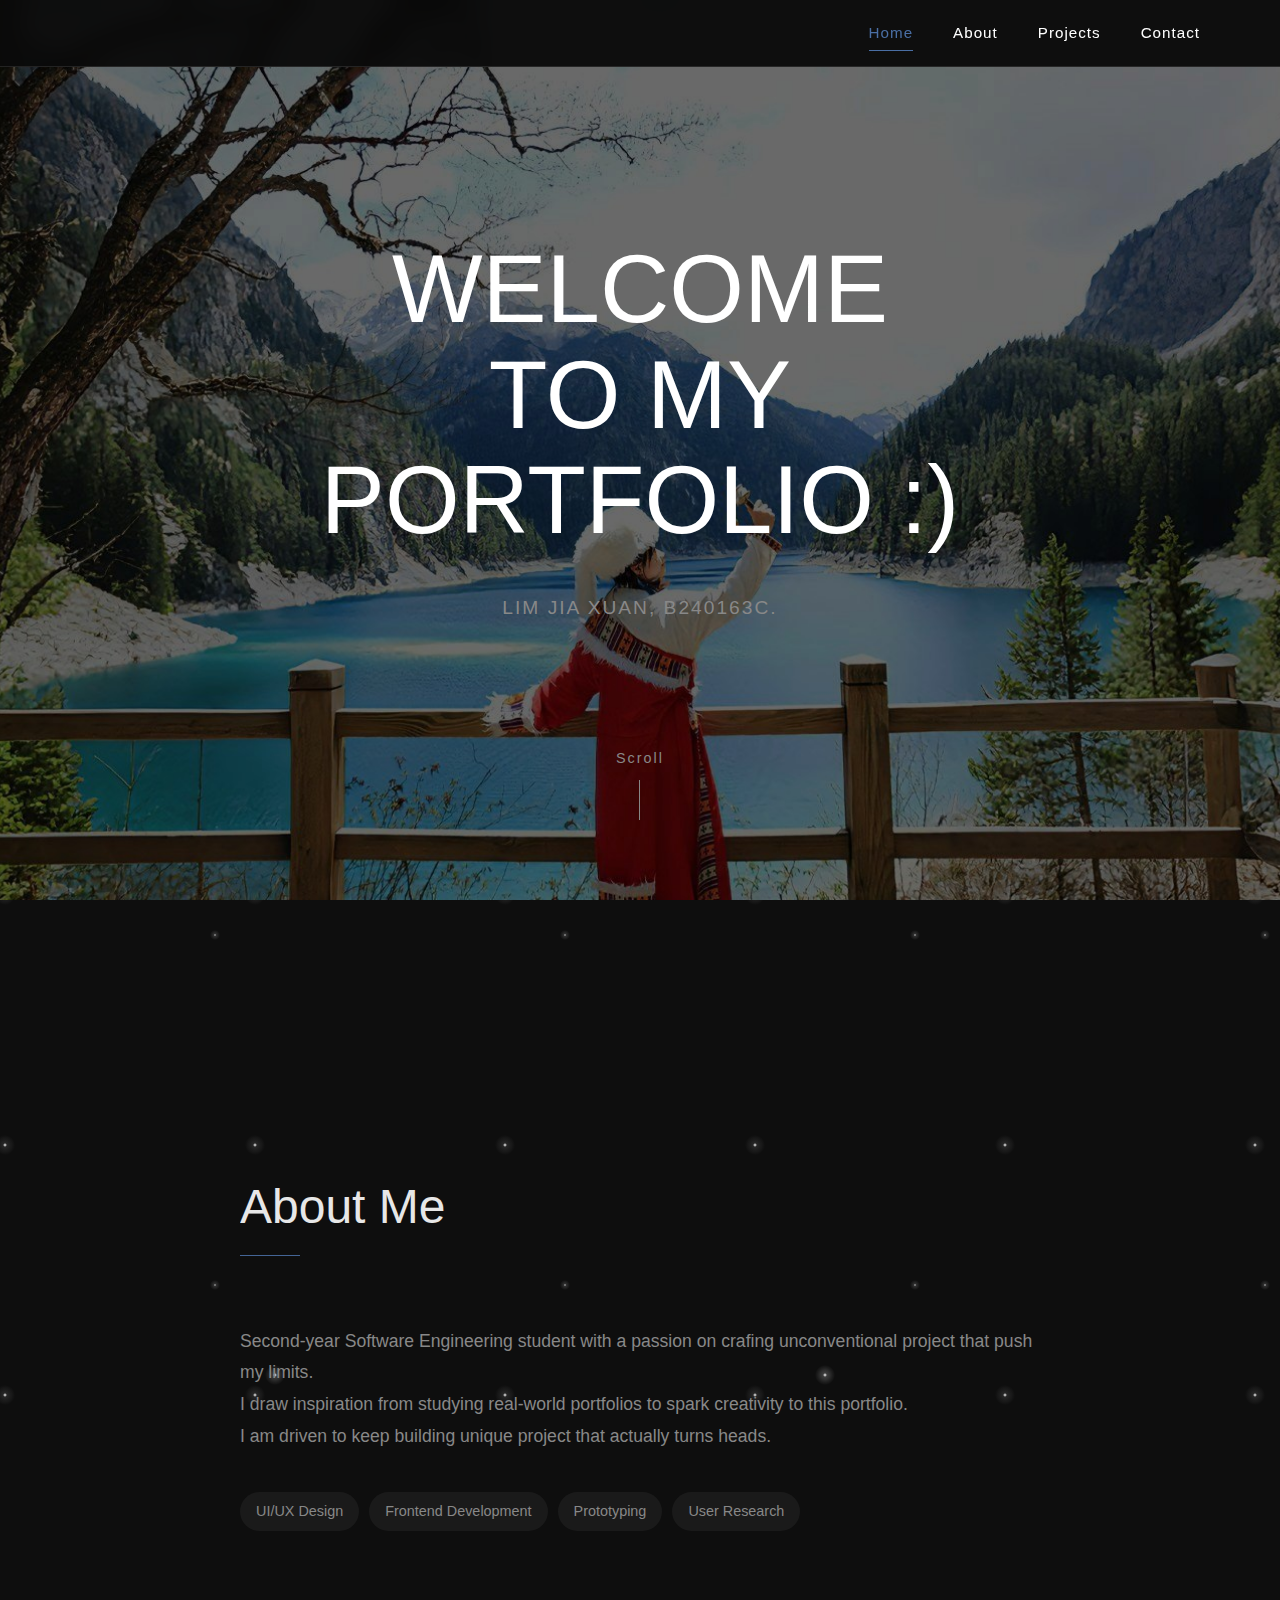
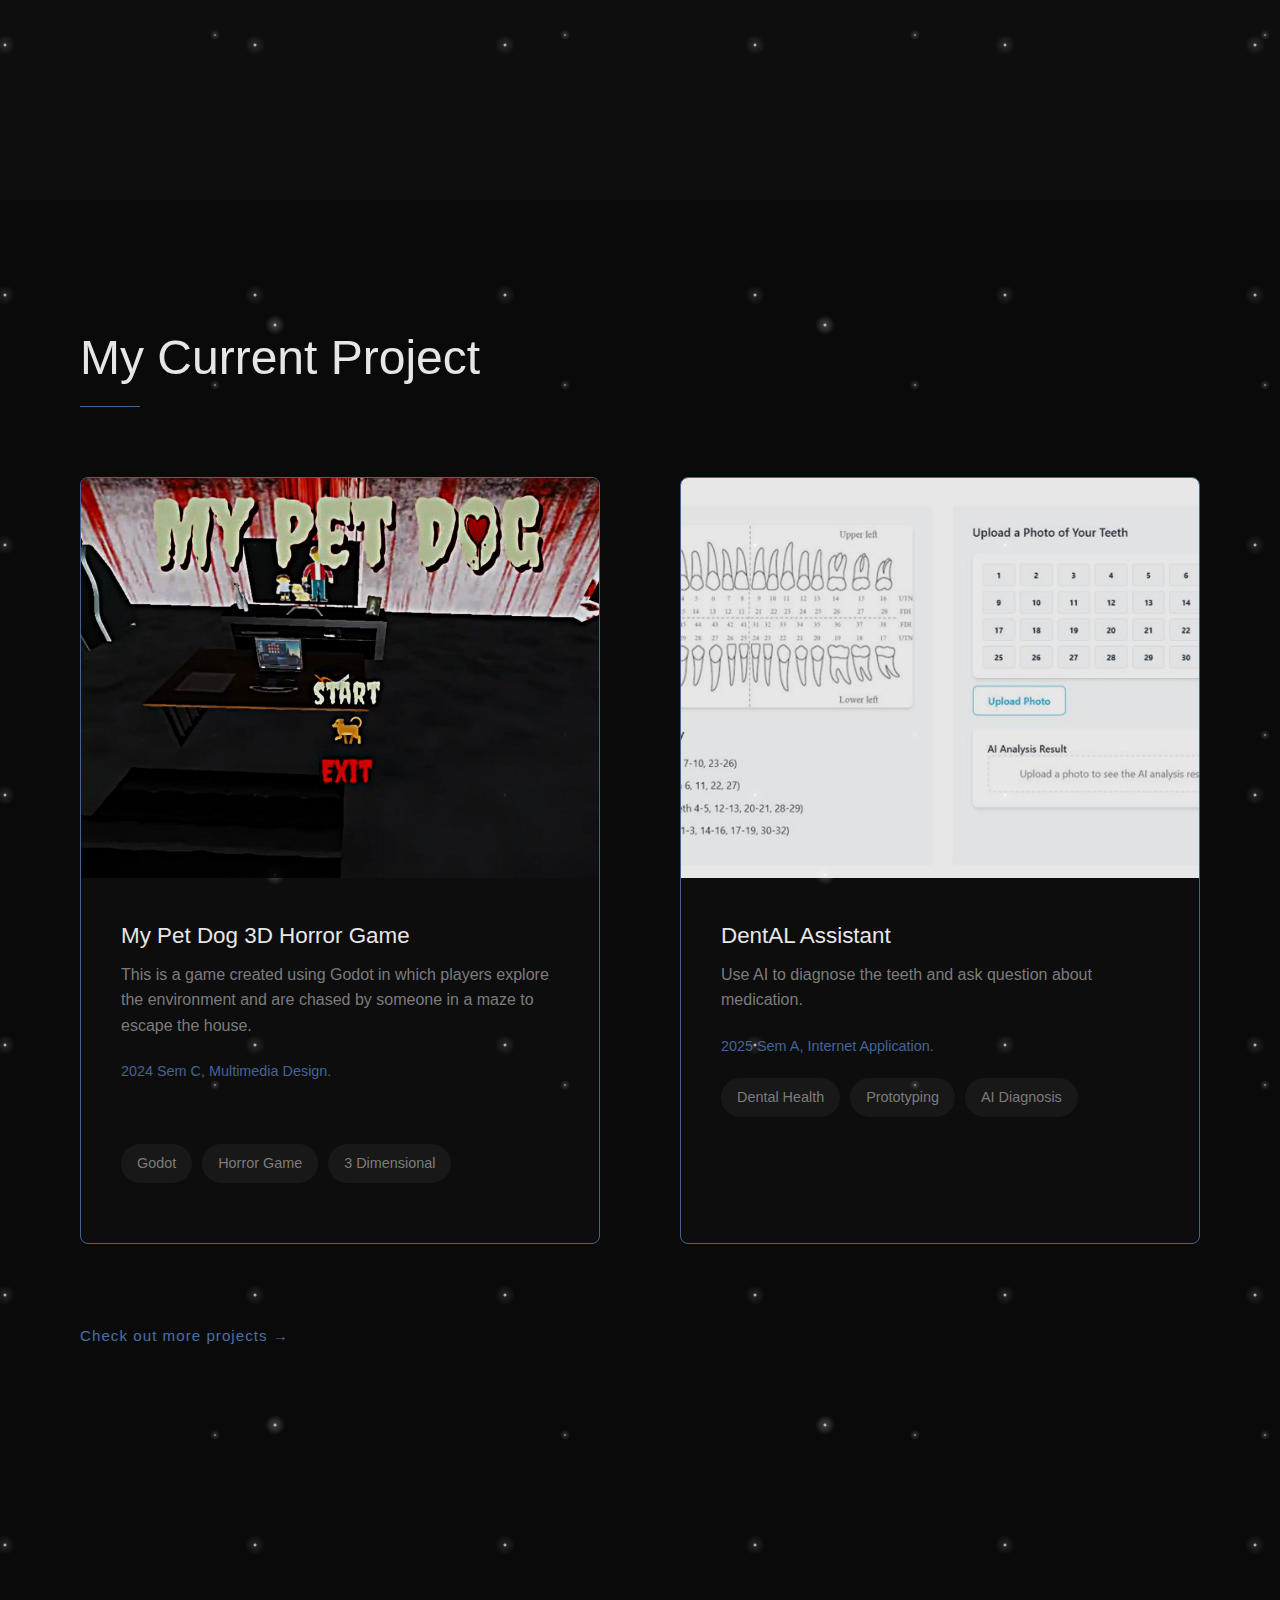
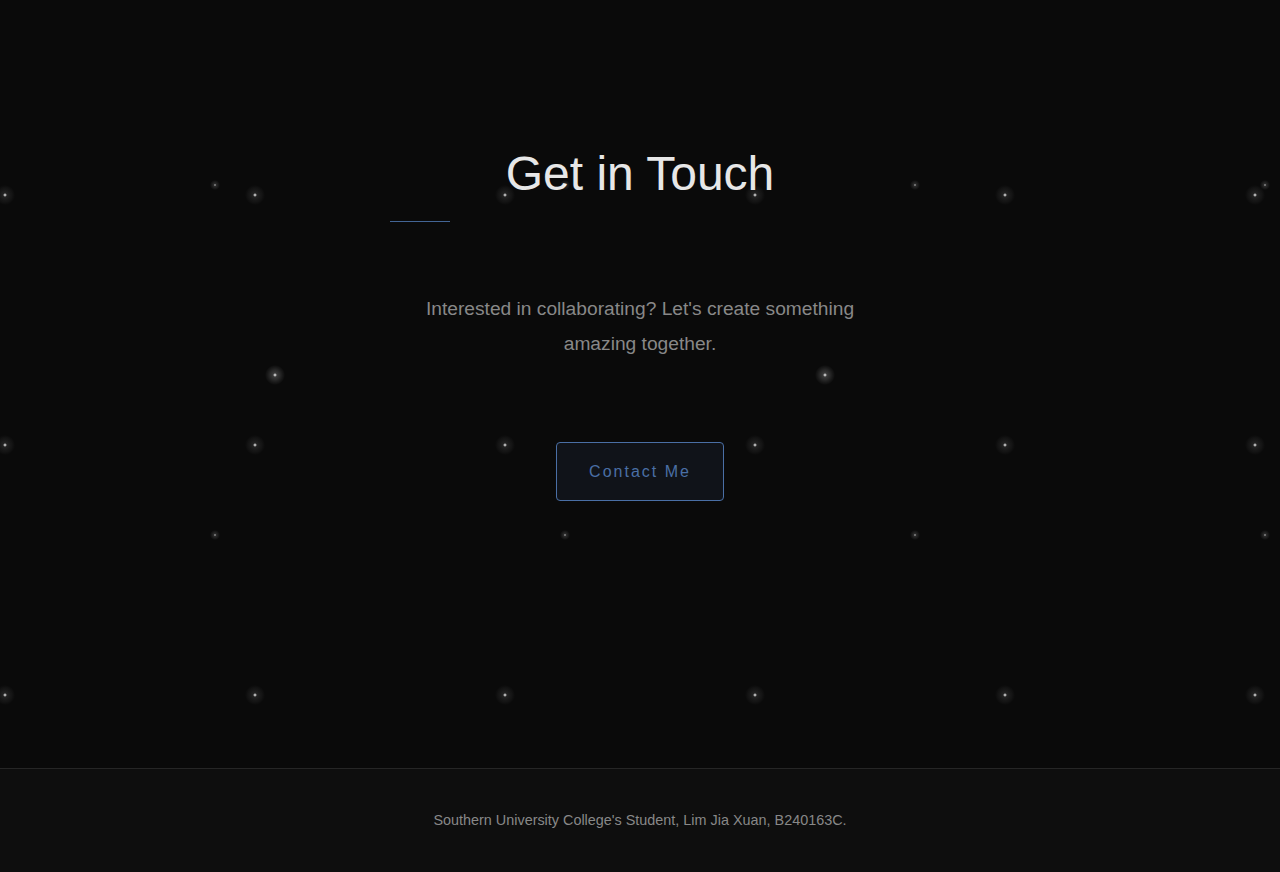
<file: index.html>
<!DOCTYPE html>
<html lang="en">
<head>
    <meta charset="UTF-8">
    <meta name="viewport" content="width=device-width, initial-scale=1.0">
    <title>Portfolio - Home</title>
    <link rel="stylesheet" href="style.css">
    <link rel="stylesheet" href="https://cdnjs.cloudflare.com/ajax/libs/font-awesome/6.4.0/css/all.min.css">
</head>
<body>
    <!-- Navigation -->
    <nav class="main-navigation">
        <div class="container">
            <ul class="nav-menu">
                <li><a href="index.html" class="active">Home</a></li>
                <li><a href="about.html">About</a></li>
                <li><a href="projects.html">Projects</a></li>
                <li><a href="contact.html">Contact</a></li>
            </ul>
        </div>
    </nav>

    <!-- Main content -->
    <main class="main-content">
        <!-- Hero section -->
        <section class="hero-section full-screen" style="background-image: url('avatar_background.jpg'); background-size: cover; background-position: center; position: relative;">
            <div class="hero-content">
                <h1 class="hero-title">
                    <span class="line">WELCOME</span>
                    <span class="line">TO MY</span>
                    <span class="line">PORTFOLIO :)</span>
                </h1>
                <p class="hero-subtitle">LIM JIA XUAN, B240163C.</p>
            </div>
            <div class="scroll-indicator">
                <span>Scroll</span>
                <div class="arrow"></div>
            </div>
        </section>

        <!-- About section -->
        <section class="about-section full-screen">
            <div class="container">
                <h2 class="section-title">About Me</h2>
                <div class="about-content">
                    <p class="about-text">
                        Second-year Software Engineering student with a passion on crafing unconventional project that push my limits.<br>
                        I draw inspiration from studying real-world portfolios to spark creativity to this portfolio. <br>
                        I am driven to keep building unique project that actually turns heads. </p>
                    <div class="skills">
                        <span class="skill-tag">UI/UX Design</span>
                        <span class="skill-tag">Frontend Development</span>
                        <span class="skill-tag">Prototyping</span>
                        <span class="skill-tag">User Research</span>
                    </div>
                </div>
            </div>
        </section>

        <!-- Projects showcase -->
        <section class="projects-section">
            <div class="container">
                <h2 class="section-title">My Current Project</h2>
                <div class="projects-grid">
                    <div class="project-card">
                        <div class="project-image">
                            <img src="my_pet_dog.jpg" alt="Project 1">
                        </div>
                        <div class="project-info">
                            <h3 class="project-title">My Pet Dog 3D Horror Game</h3>
                            <p class="project-description">
                                This is a game created using Godot in which players explore the environment
                             and are chased by someone in a maze to escape the house.
                            </p>
                            <span class="project-year">2024 Sem C, Multimedia Design.</span>
                        </div>
                        <div class="project-details">
                            <div class="project-tags">
                                <span class="skill-tag">Godot</span>
                                <span class="skill-tag">Horror Game</span>
                                <span class="skill-tag">3 Dimensional</span>
                            </div>
                        </div>
                    </div>
                    
                    <div class="project-card">
                        <div class="project-image">
                            <img src="dental_ai_diagnosis.png" alt="Project 2">
                        </div>
                        <div class="project-info">
                            <h3 class="project-title">DentAL Assistant</h3>
                            <p class="project-description">
                                Use AI to diagnose the teeth and ask question about medication.
                            </p>
                            <span class="project-year">2025 Sem A, Internet Application.</span>
                            <div class="project-tags">
                                <span class="skill-tag">Dental Health</span>
                                <span class="skill-tag">Prototyping</span>
                                <span class="skill-tag">AI Diagnosis</span>
                            </div>
                        </div>
                    </div>
                    <a href="projects.html" class="project-link">Check out more projects →</a>
                </div>
            </div>
        </section>

        <!-- Contact section -->
        <section class="contact-section full-screen">
            <div class="container">
                <h2 class="section-title">Get in Touch</h2>
                <p class="contact-text">
                    Interested in collaborating? Let's create something amazing together.
                </p>
                <a href="contact.html" class="contact-button">
                    Contact Me
                </a>
            </div>
        </section>
    </main>

    <!-- Footer -->
    <footer class="footer">
        <p>Southern University College's Student, Lim Jia Xuan, B240163C.</p>
    </footer>
</body>
</html>
</file>
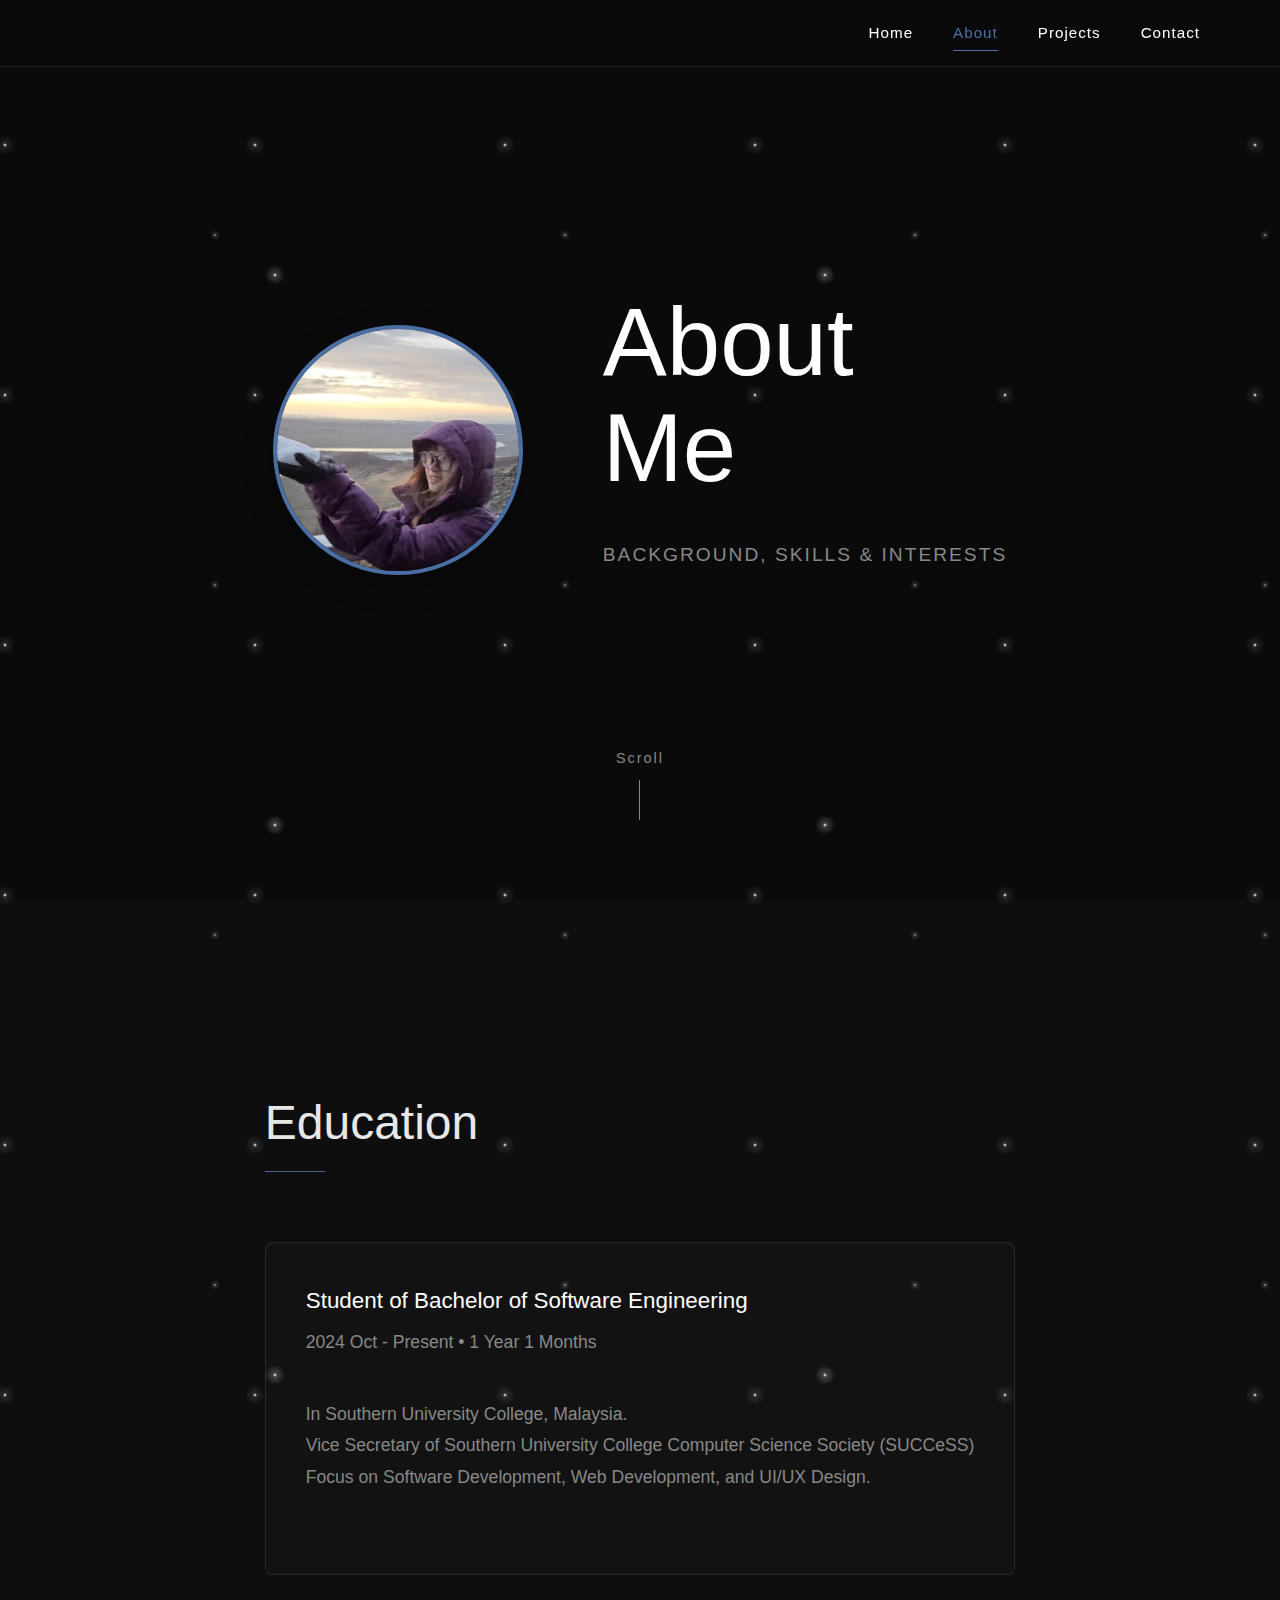
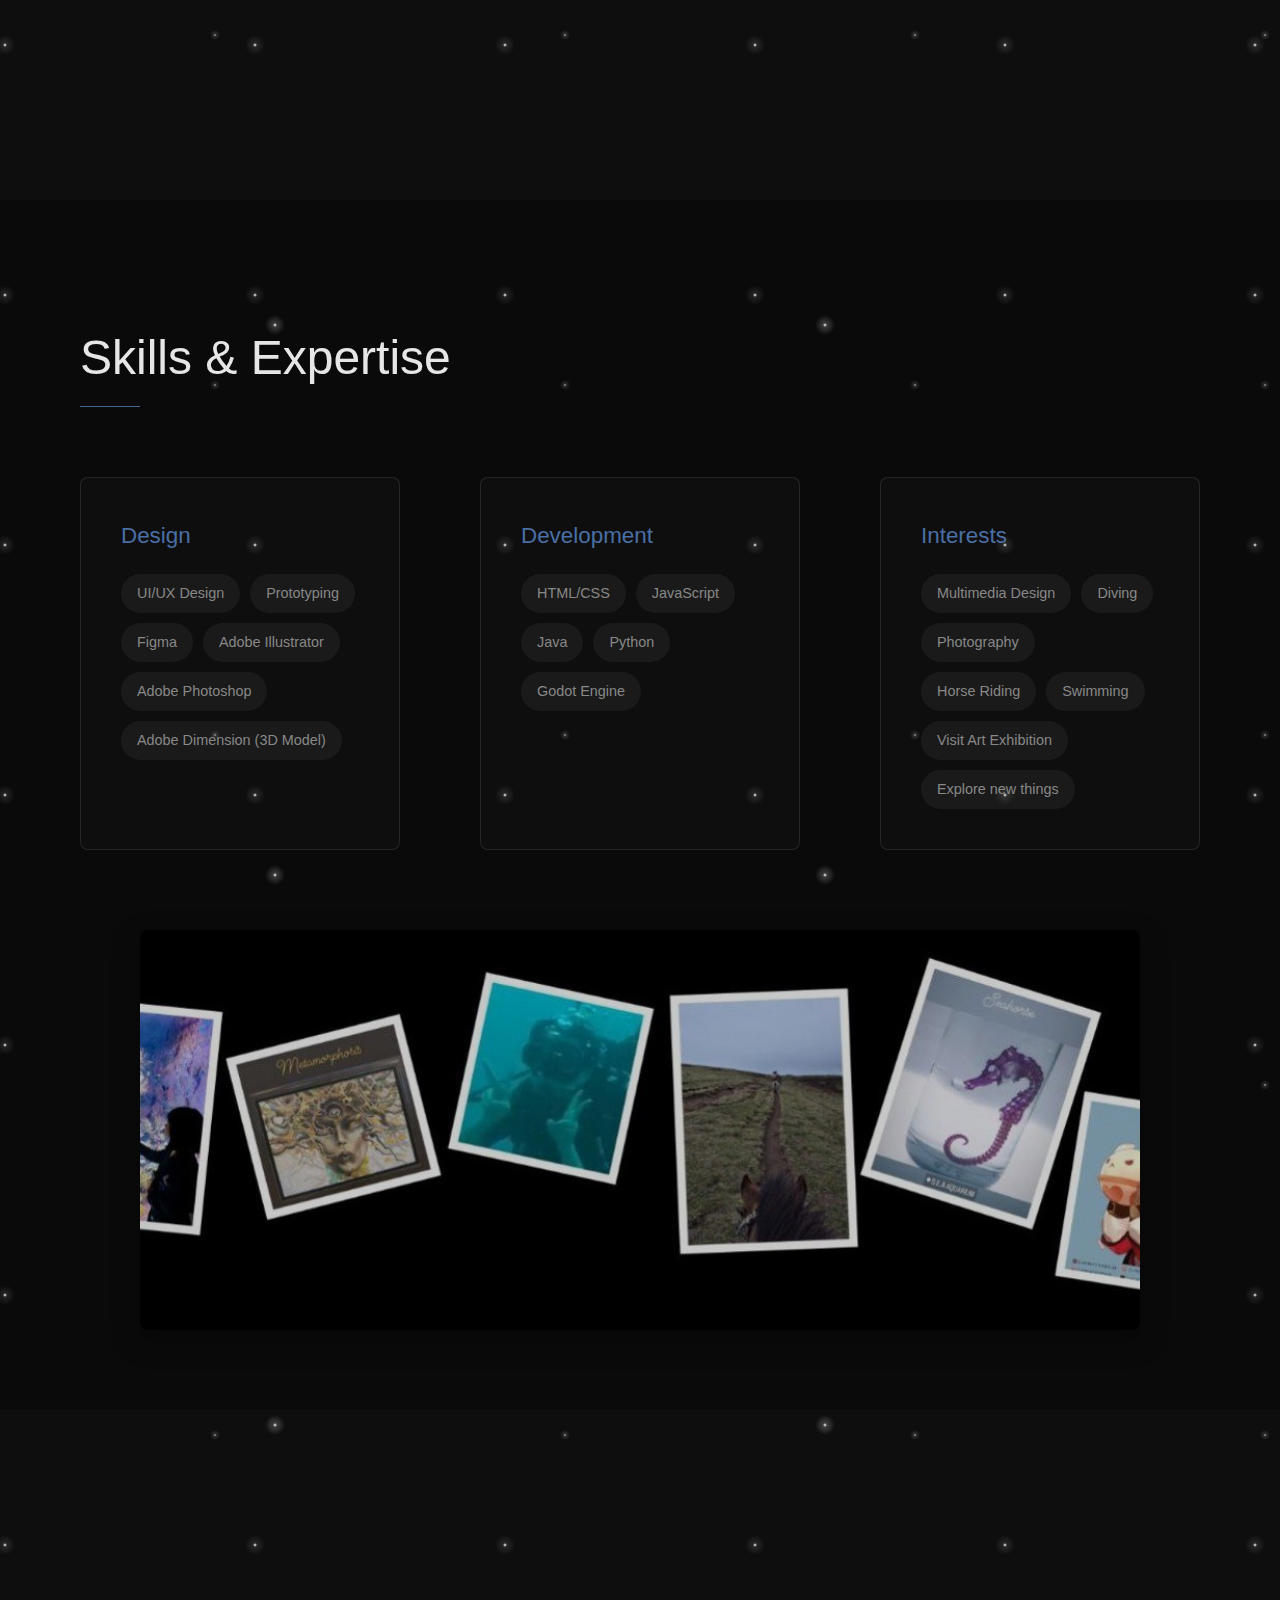
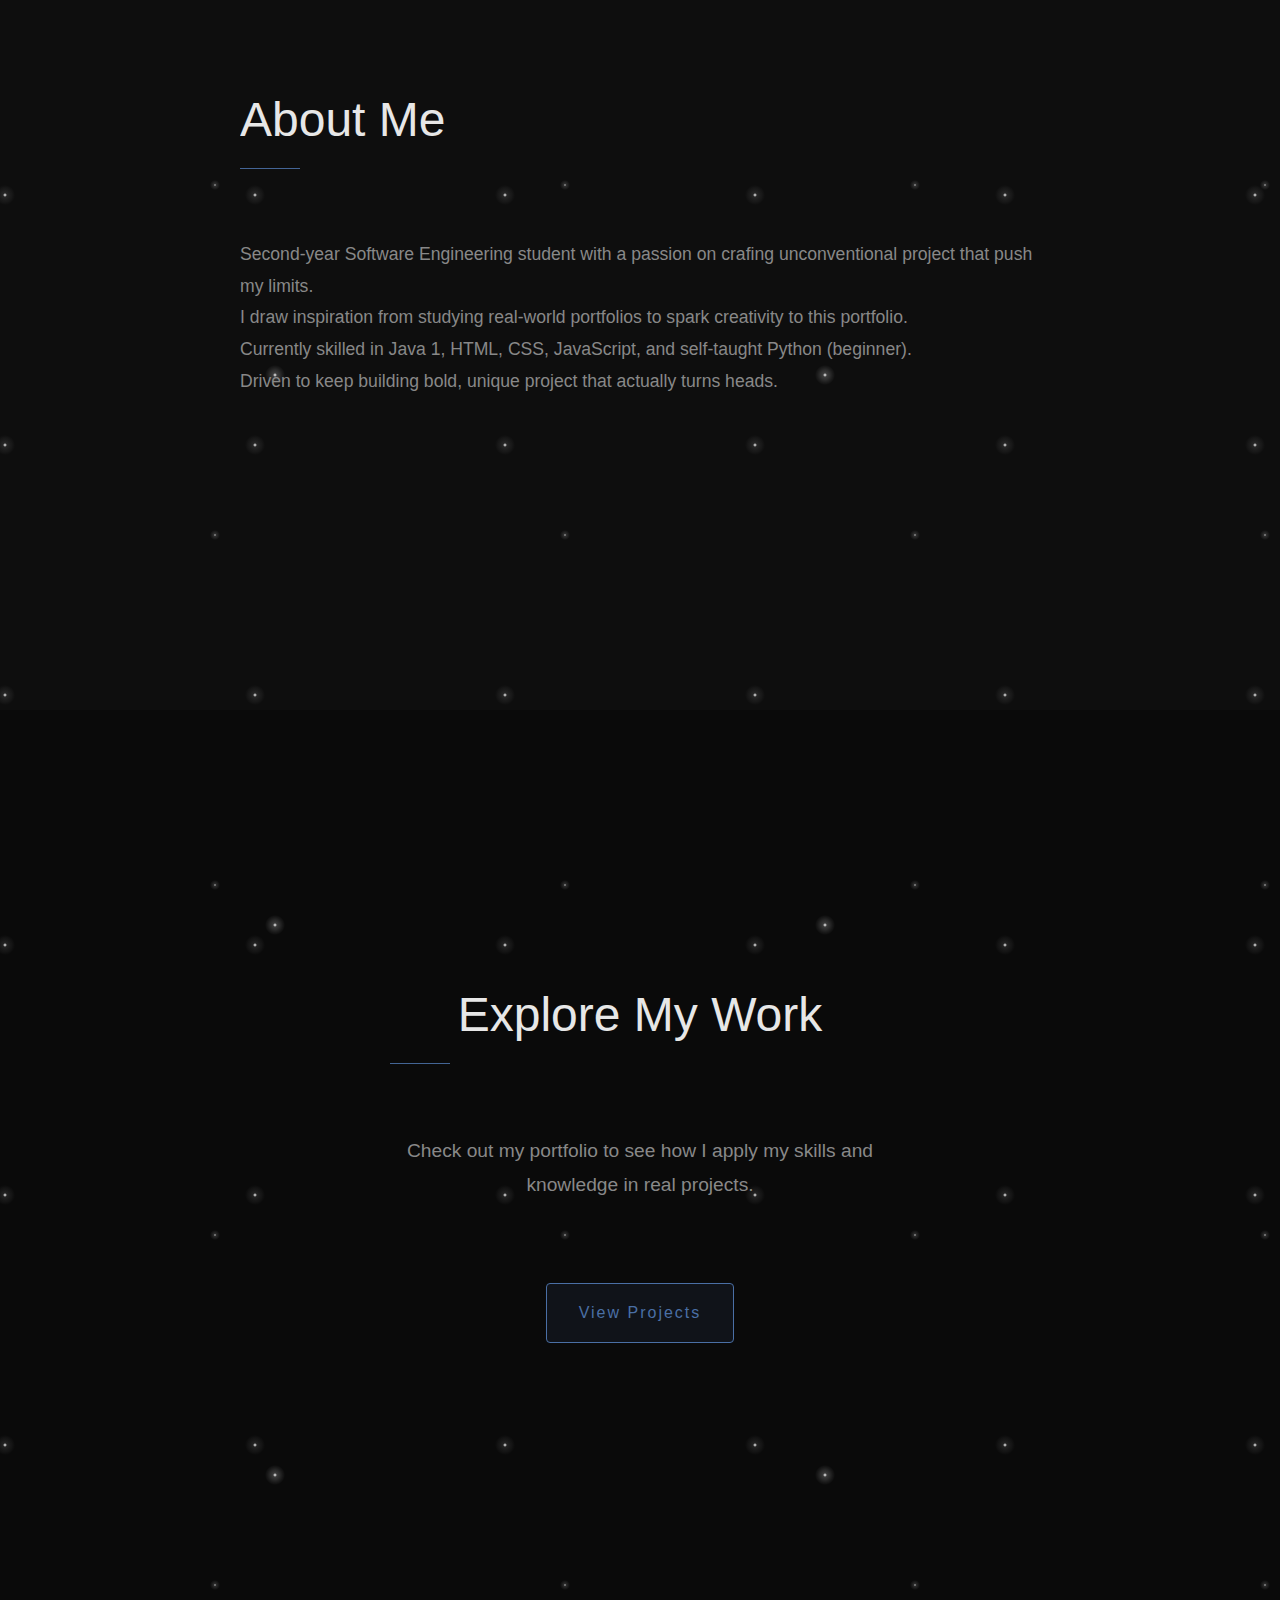
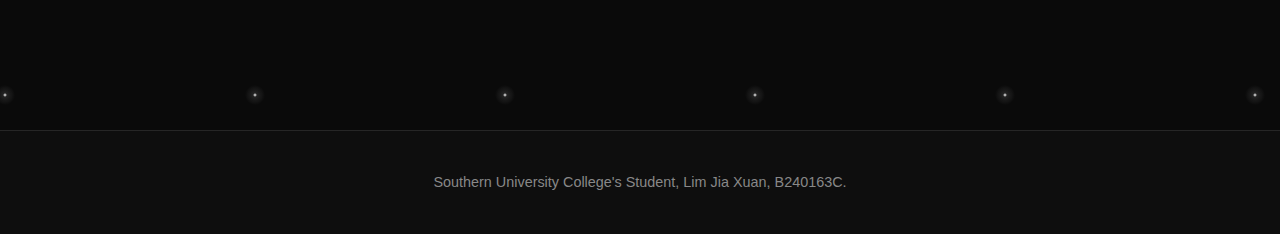
<file: about.html>
<!DOCTYPE html>
<html lang="en">
<head>
    <meta charset="UTF-8">
    <meta name="viewport" content="width=device-width, initial-scale=1.0">
    <title>About Me - Portfolio</title>
    <link rel="stylesheet" href="style.css">
    <link rel="stylesheet" href="https://cdnjs.cloudflare.com/ajax/libs/font-awesome/6.4.0/css/all.min.css">
</head>
<body>
    <!-- Navigation -->
    <nav class="main-navigation">
        <div class="container">
            <ul class="nav-menu">
                <li><a href="index.html">Home</a></li>
                <li><a href="about.html" class="active">About</a></li>
                <li><a href="projects.html">Projects</a></li>
                <li><a href="contact.html">Contact</a></li>
            </ul>
        </div>
    </nav>

    <!-- Main content -->
    <main class="main-content">
        <!-- Hero section -->
        <header class="hero-section full-screen">
            <div class="container">
                <div class="about-hero-container">
                    <div class="avatar-container about-avatar">
                        <img src="avatar_2.jpg" alt="Your Name" class="profile-avatar">
                    </div>
            
                    <div class="about-hero-content">
                        <h1 class="hero-title">
                            <span class="line">About</span>
                            <span class="line">Me</span>
                        </h1>
                        <p class="hero-subtitle">Background, Skills & Interests</p>
                    </div>
                </div>
            </div>
            <div class="scroll-indicator">
                <span>Scroll</span>
                <div class="arrow"></div>
            </div>
        </header>

        <!-- Education section -->
        <section class="about-section full-screen">
            <div class="container">
                <h2 class="section-title">Education</h2>
                <article class="about-content">
                    <div class="education-item">
                        <h3 class="project-title">Student of Bachelor of Software Engineering</h3>
                        <p class="about-text">2024 Oct - Present • 1 Year 1 Months</p>
                        <p class="about-text">In Southern University College, Malaysia. <br>
                            Vice Secretary of Southern University College Computer Science Society (SUCCeSS) <br>
                            Focus on Software Development, Web Development, and UI/UX Design. </p>
                        </p>
                    </div>
                </article>
            </div>
        </section>

        <!-- Skills section -->
        <section class="projects-section">
            <div class="container">
                <h2 class="section-title">Skills & Expertise</h2>
                <article class="skills-container">
                    <div class="skills-category">
                        <h3 class="project-title">Design</h3>
                        <div class="skills">
                            <span class="skill-tag">UI/UX Design</span>
                            <span class="skill-tag">Prototyping</span>
                            <span class="skill-tag">Figma</span>
                            <span class="skill-tag">Adobe Illustrator</span>
                            <span class="skill-tag">Adobe Photoshop</span>
                            <span class="skill-tag">Adobe Dimension (3D Model)</span>
                        </div>
                    </div>
                    
                    <div class="skills-category">
                        <h3 class="project-title">Development</h3>
                        <div class="skills">
                            <span class="skill-tag">HTML/CSS</span>
                            <span class="skill-tag">JavaScript</span>
                            <span class="skill-tag">Java</span>
                            <span class="skill-tag">Python</span>
                            <span class="skill-tag">Godot Engine</span>
                        </div>
                    </div>
                    
                    <div class="skills-category">
                        <h3 class="project-title">Interests</h3>
                        <div class="skills">
                            <span class="skill-tag">Multimedia Design</span>
                            <span class="skill-tag">Diving</span>
                            <span class="skill-tag">Photography</span>
                            <span class="skill-tag">Horse Riding</span>
                            <span class="skill-tag">Swimming</span>
                            <span class="skill-tag">Visit Art Exhibition</span>
                            <span class="skill-tag">Explore new things</span>
                        </div>
                    </div>
                </article>
                <div class="interests-photo-bg" style="background-image: url('interests.jpg')"></div>
            </div>

        <!-- About section -->
        <section class="about-section full-screen">
            <div class="container">
                <h2 class="section-title">About Me</h2>
                <div class="about-content">
                    <p class="about-text">
                        Second-year Software Engineering student with a passion on crafing unconventional project that push my limits.<br>
                        I draw inspiration from studying real-world portfolios to spark creativity to this portfolio. <br>
                        Currently skilled in Java 1, HTML, CSS, JavaScript, and self-taught Python (beginner). <br>
                        Driven to keep building bold, unique project that actually turns heads. </p>
                </div>
            </div>
        </section>

        <section class="contact-section full-screen">
            <div class="container">
                <h2 class="section-title">Explore My Work</h2>
                <p class="contact-text">
                    Check out my portfolio to see how I apply my skills and knowledge in real projects.
                </p>
                <a href="projects.html" class="contact-button">
                    View Projects
                </a>
            </div>
        </section>
    </main>

    <!-- Footer -->
    <footer class="footer">
        <p>Southern University College's Student, Lim Jia Xuan, B240163C.</p>
    </footer>
</body>
</html>
</file>
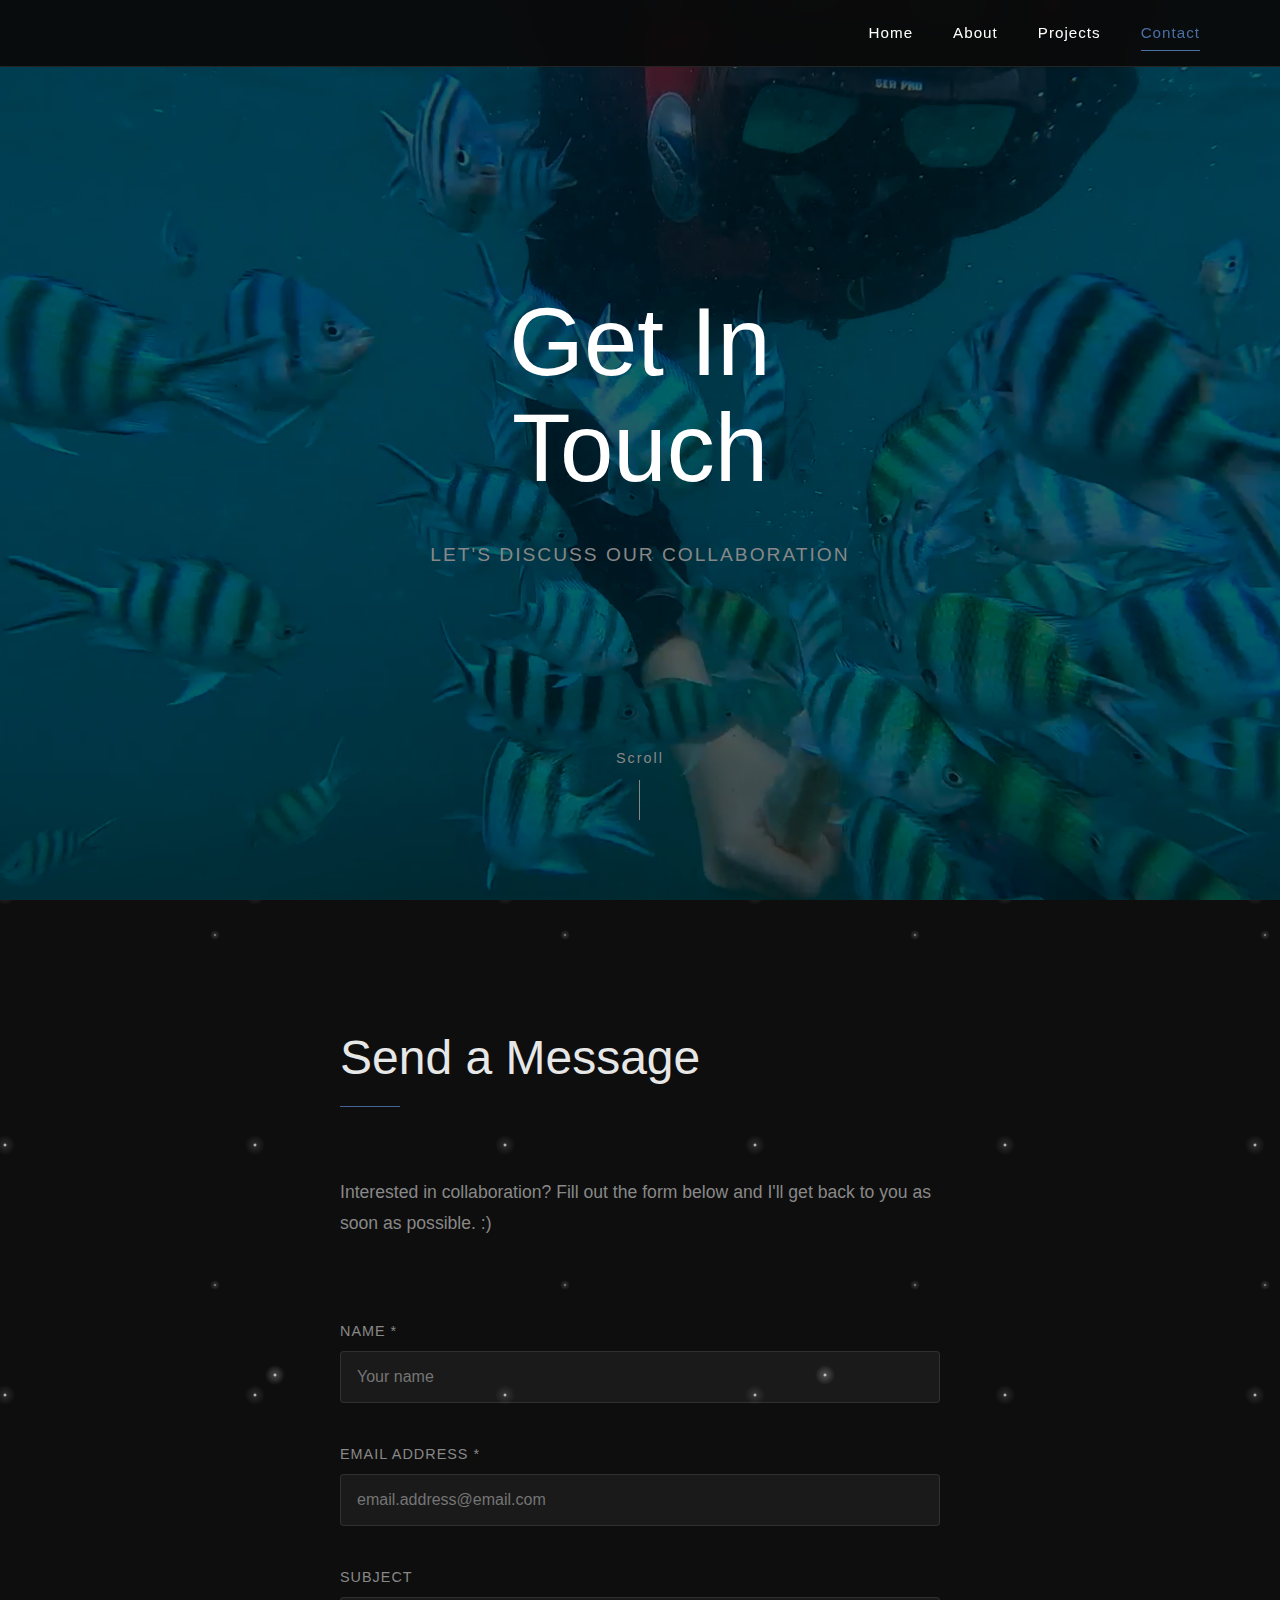
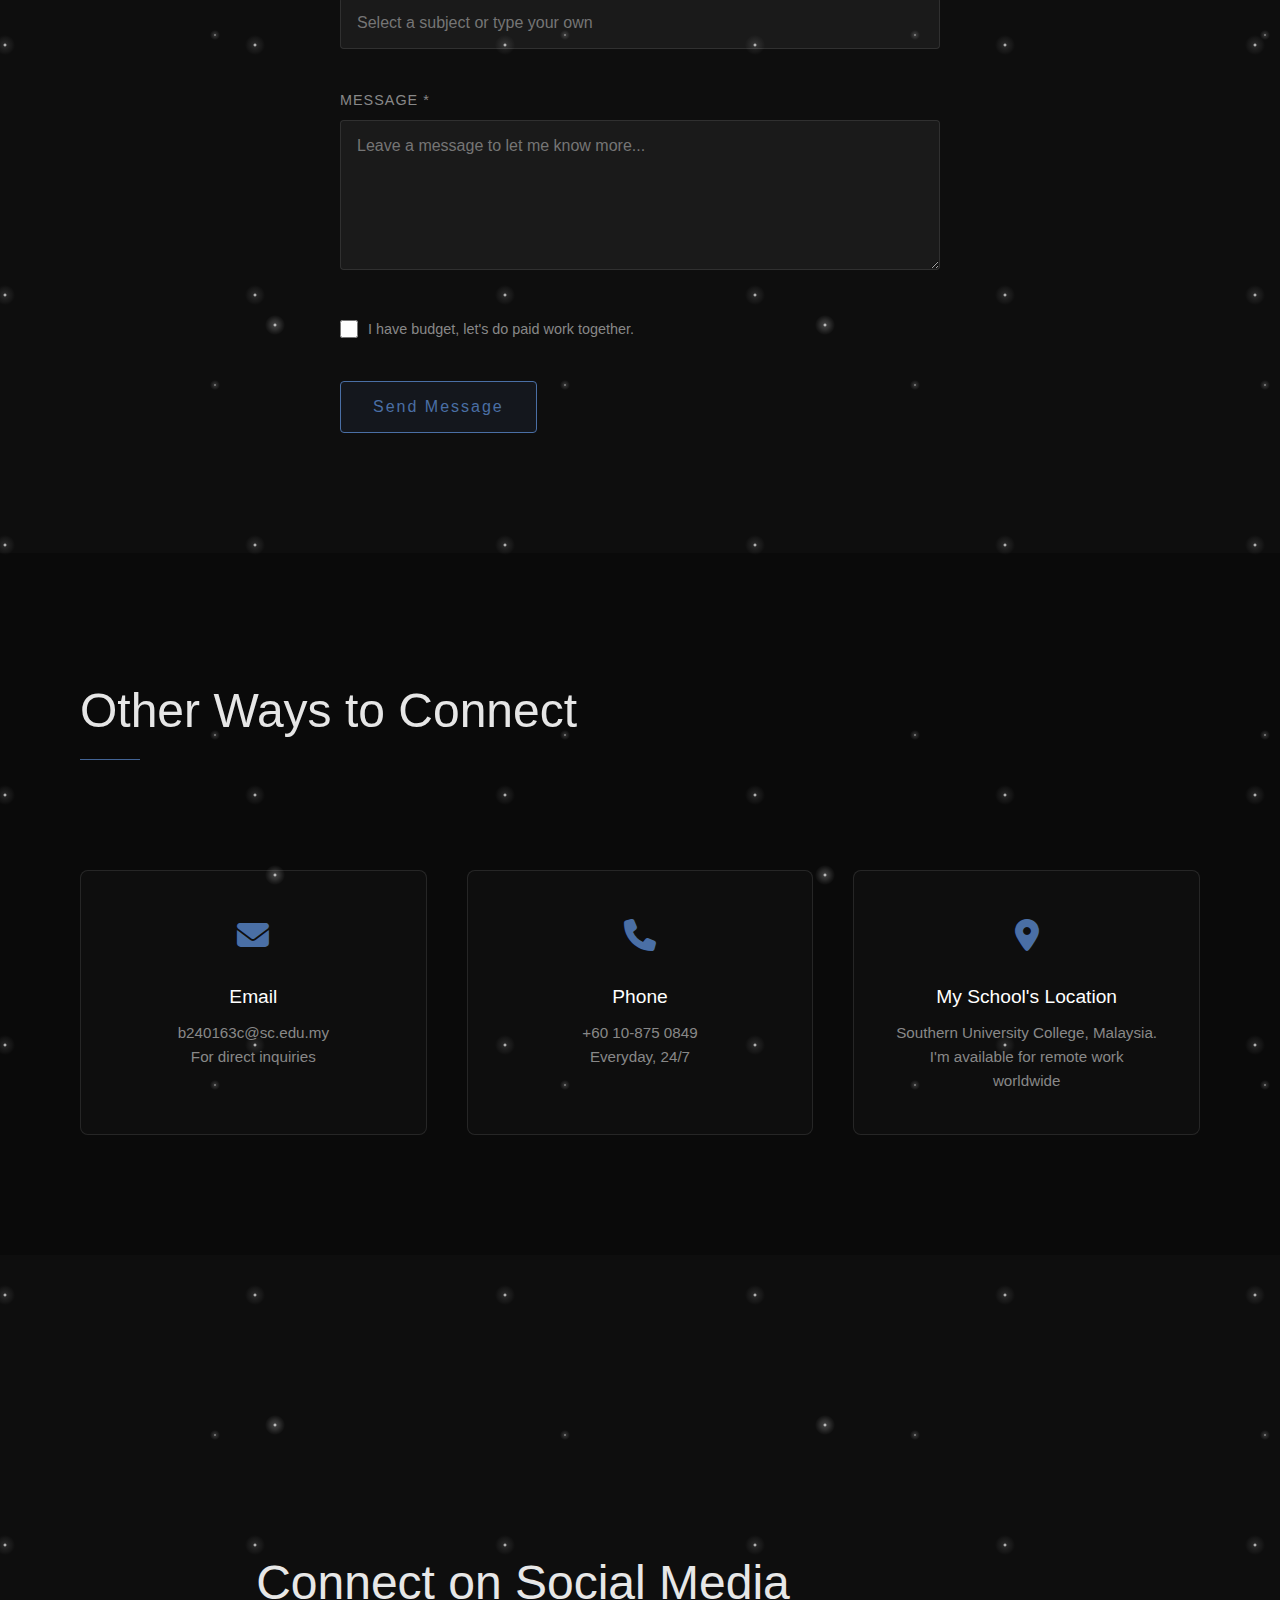
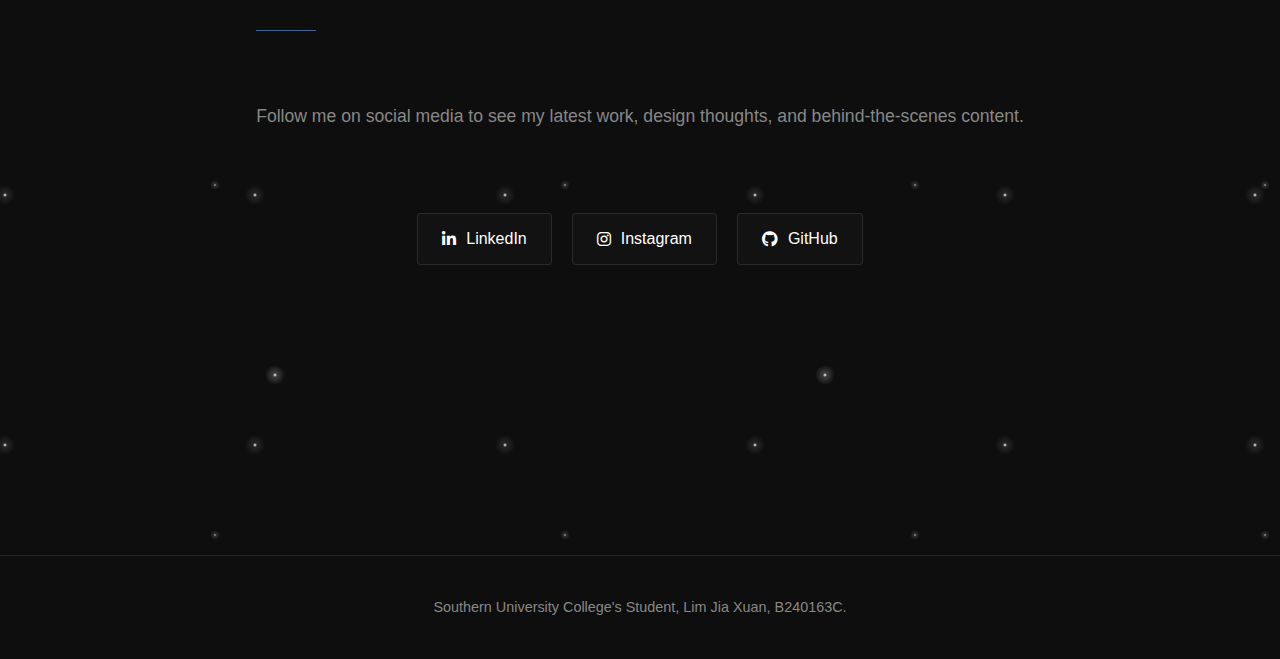
<file: contact.html>
<!DOCTYPE html>
<html lang="en">
<head>
    <meta charset="UTF-8">
    <meta name="viewport" content="width=device-width, initial-scale=1.0">
    <title>Contact - Portfolio</title>
    <link rel="stylesheet" href="style.css">
    <link rel="stylesheet" href="https://cdnjs.cloudflare.com/ajax/libs/font-awesome/6.4.0/css/all.min.css">

</head>
<body>

    <!-- Navigation -->
    <nav class="main-navigation">
        <div class="container">
            <ul class="nav-menu">
                <li><a href="index.html">Home</a></li>
                <li><a href="about.html">About</a></li>
                <li><a href="projects.html">Projects</a></li>
                <li><a href="contact.html" class="active">Contact</a></li>
            </ul>
        </div>
    </nav>

    <!-- Main content -->
    <main class="main-content">
        <!-- Hero section -->
        <header class="hero-section full-screen" style="background-image: url('contact_background.png'); background-size: cover; background-position: center; position: relative;">
            <div class="hero-content">
                <h1 class="hero-title">
                    <span class="line">Get In</span>
                    <span class="line">Touch</span>
                </h1>
                <p class="hero-subtitle">Let's discuss our collaboration</p>
            </div>
            <div class="scroll-indicator">
                <span>Scroll</span>
                <div class="arrow"></div>
            </div>
        </header>

        <!-- Contact form section -->
        <section class="about-section full-screen">
            <div class="container">
                <h2 class="section-title">Send a Message</h2>
                <article class="contact-container">
                    <p class="about-text">
                        Interested in collaboration? Fill out the form below and I'll get back to you as soon as possible. :)
                    </p>
                    
                    <form class="contact-form" id="contactForm">
                        <!-- Text input -->
                        <div class="form-group">
                            <label for="name" class="form-label">Name *</label>
                            <input type="text" id="name" name="name" class="form-input" required placeholder="Your name">
                        </div>
                        
                        <!-- Email input -->
                        <div class="form-group">
                            <label for="email" class="form-label">Email Address *</label>
                            <input type="email" id="email" name="email" class="form-input" required placeholder="email.address@email.com">
                        </div>
                        
                        <!-- Datalist input -->
                        <div class="form-group">
                            <label for="subject" class="form-label">Subject</label>
                            <input type="text" list="subject-options" id="subject" name="subject" 
                                   class="form-input" 
                                   placeholder="Select a subject or type your own">
                            <datalist id="subject-options">
                                <option value="Feedback">
                                <option value="Project Collaboration">
                                <option value="Freelance Work">
                                <option value="Other (you can specify in the message)">
                            </datalist>
                        </div>
                        
                        <!-- Textarea input -->
                        <div class="form-group">
                            <label for="message" class="form-label">Message *</label>
                            <textarea id="message" name="message" class="form-textarea" required placeholder="Leave a message to let me know more..."></textarea>
                        </div>
                        
                        <!-- Checkbox input -->
                        <div class="form-checkbox">
                            <input type="checkbox" id="newsletter" name="newsletter">
                            <label for="newsletter">I have budget, let's do paid work together.</label>
                        </div>
                        
                        <!-- Submit button -->
                        <button type="submit" class="submit-button">Send Message</button>
                    </form>
                </article>
            </div>
        </section>

        <!-- Contact information -->
        <section class="projects-section">
            <div class="container">
                <h2 class="section-title">Other Ways to Connect</h2>
                <article class="contact-info">
                    <div class="info-item">
                        <div class="info-icon">
                            <i class="fas fa-envelope"></i>
                        </div>
                        <h3 class="info-title">Email</h3>
                        <p class="info-text">b240163c@sc.edu.my</p>
                        <p class="info-text">For direct inquiries</p>
                    </div>
                    
                    <div class="info-item">
                        <div class="info-icon">
                            <i class="fas fa-phone"></i>
                        </div>
                        <h3 class="info-title">Phone</h3>
                        <p class="info-text">+60 10-875 0849</p>
                        <p class="info-text">Everyday, 24/7</p>
                    </div>
                    
                    <div class="info-item">
                        <div class="info-icon">
                            <i class="fas fa-map-marker-alt"></i>
                        </div>
                        <h3 class="info-title">My School's Location</h3>
                        <p class="info-text">Southern University College, Malaysia.</p>
                        <p class="info-text">I'm available for remote work worldwide</p>
                    </div>
                </article>
            </div>
        </section>

        <!-- Social links section -->
        <section class="about-section full-screen">
            <div class="container">
                <h2 class="section-title">Connect on Social Media</h2>
                <article class="social-connect">
                    <p class="about-text">
                        Follow me on social media to see my latest work, design thoughts, and behind-the-scenes content.
                    </p>
                    <div class="social-buttons">
                        <a href="https://www.linkedin.com/in/jia-xuan-lim-8a092326a/" class="social-button">
                            <i class="fab fa-linkedin-in"></i>
                            <span>LinkedIn</span>
                        </a>
                        <a href="https://www.instagram.com/xuanlim03_?igsh=dmxvbG9lcW16a2l6" class="social-button">
                            <i class="fab fa-instagram"></i>
                            <span>Instagram</span>
                        </a>
                        <a href="https://github.com/jx273" class="social-button">
                            <i class="fab fa-github"></i>
                            <span>GitHub</span>
                        </a>
                    </div>
                </article>
            </div>
        </section>
    </main>

    <!-- Footer -->
    <footer class="footer">
        <p>Southern University College's Student, Lim Jia Xuan, B240163C.</p>
    </footer>
</body>
</html>
</file>
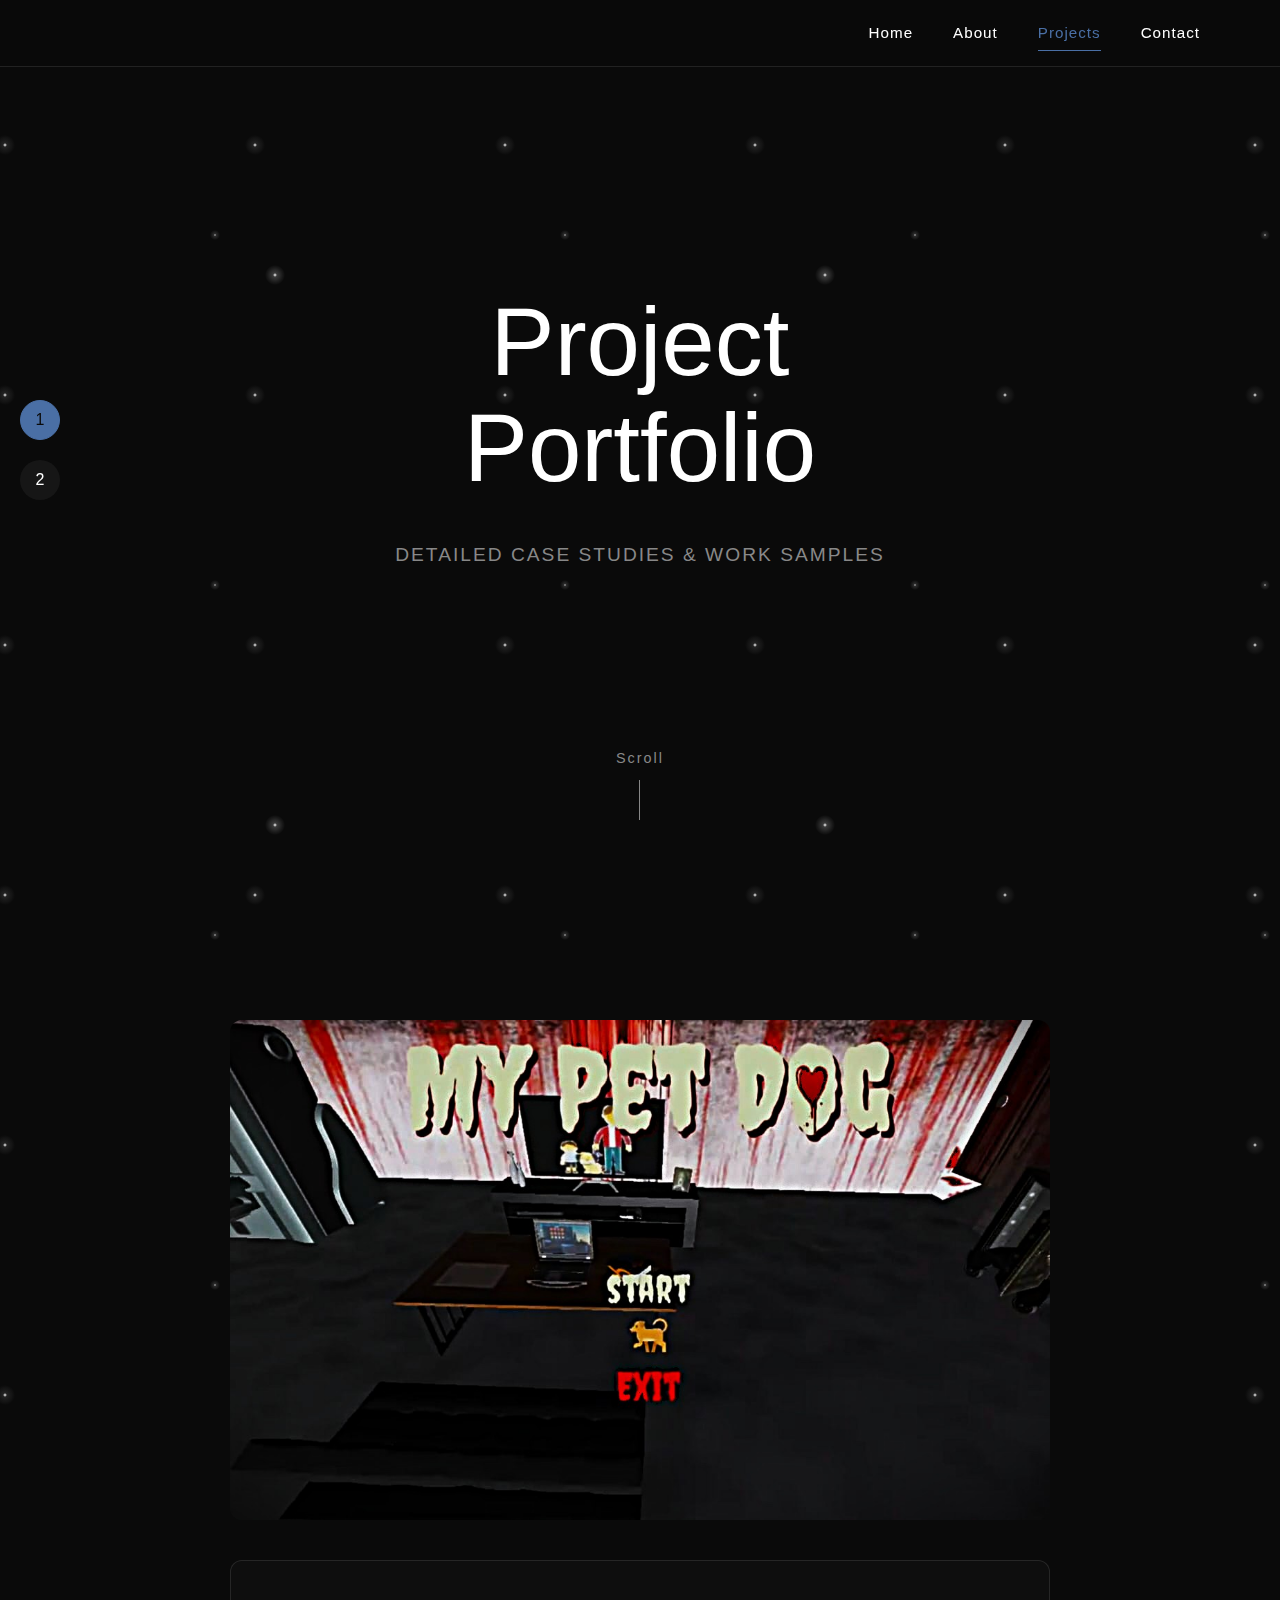
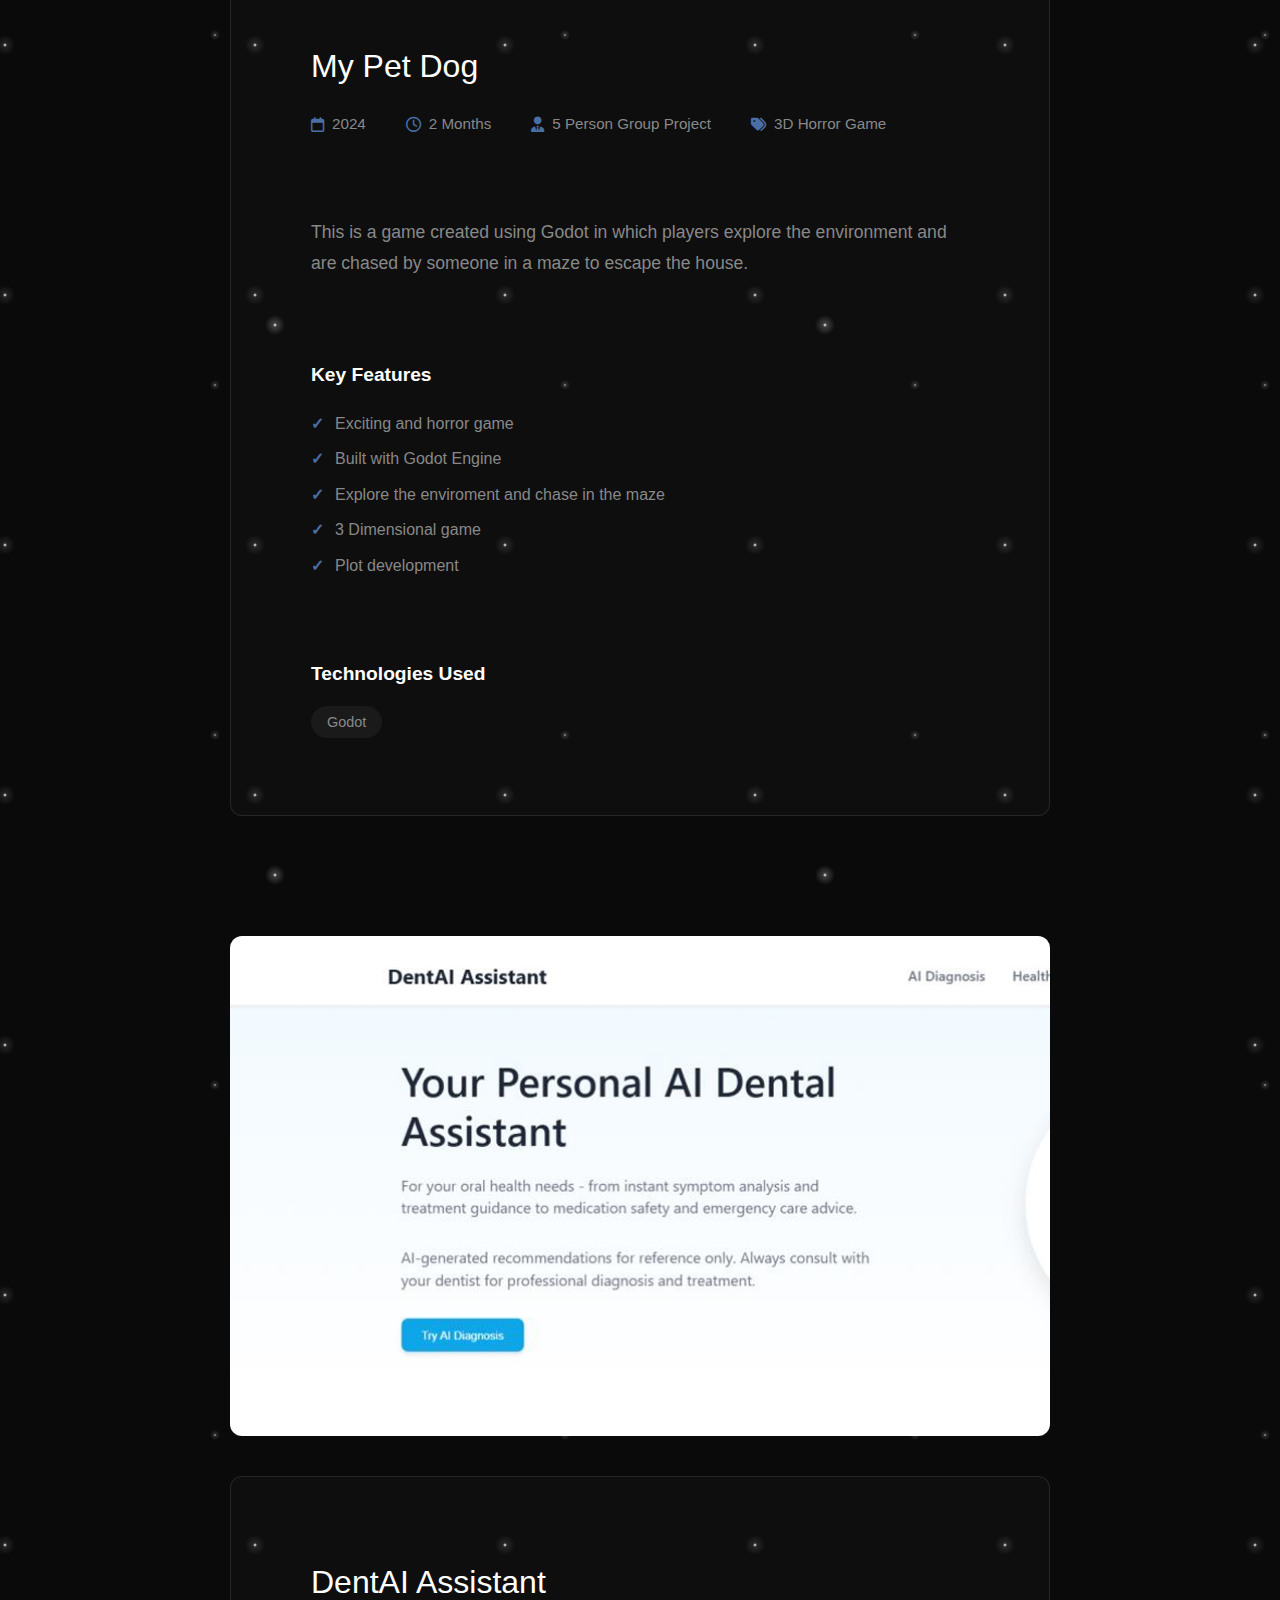
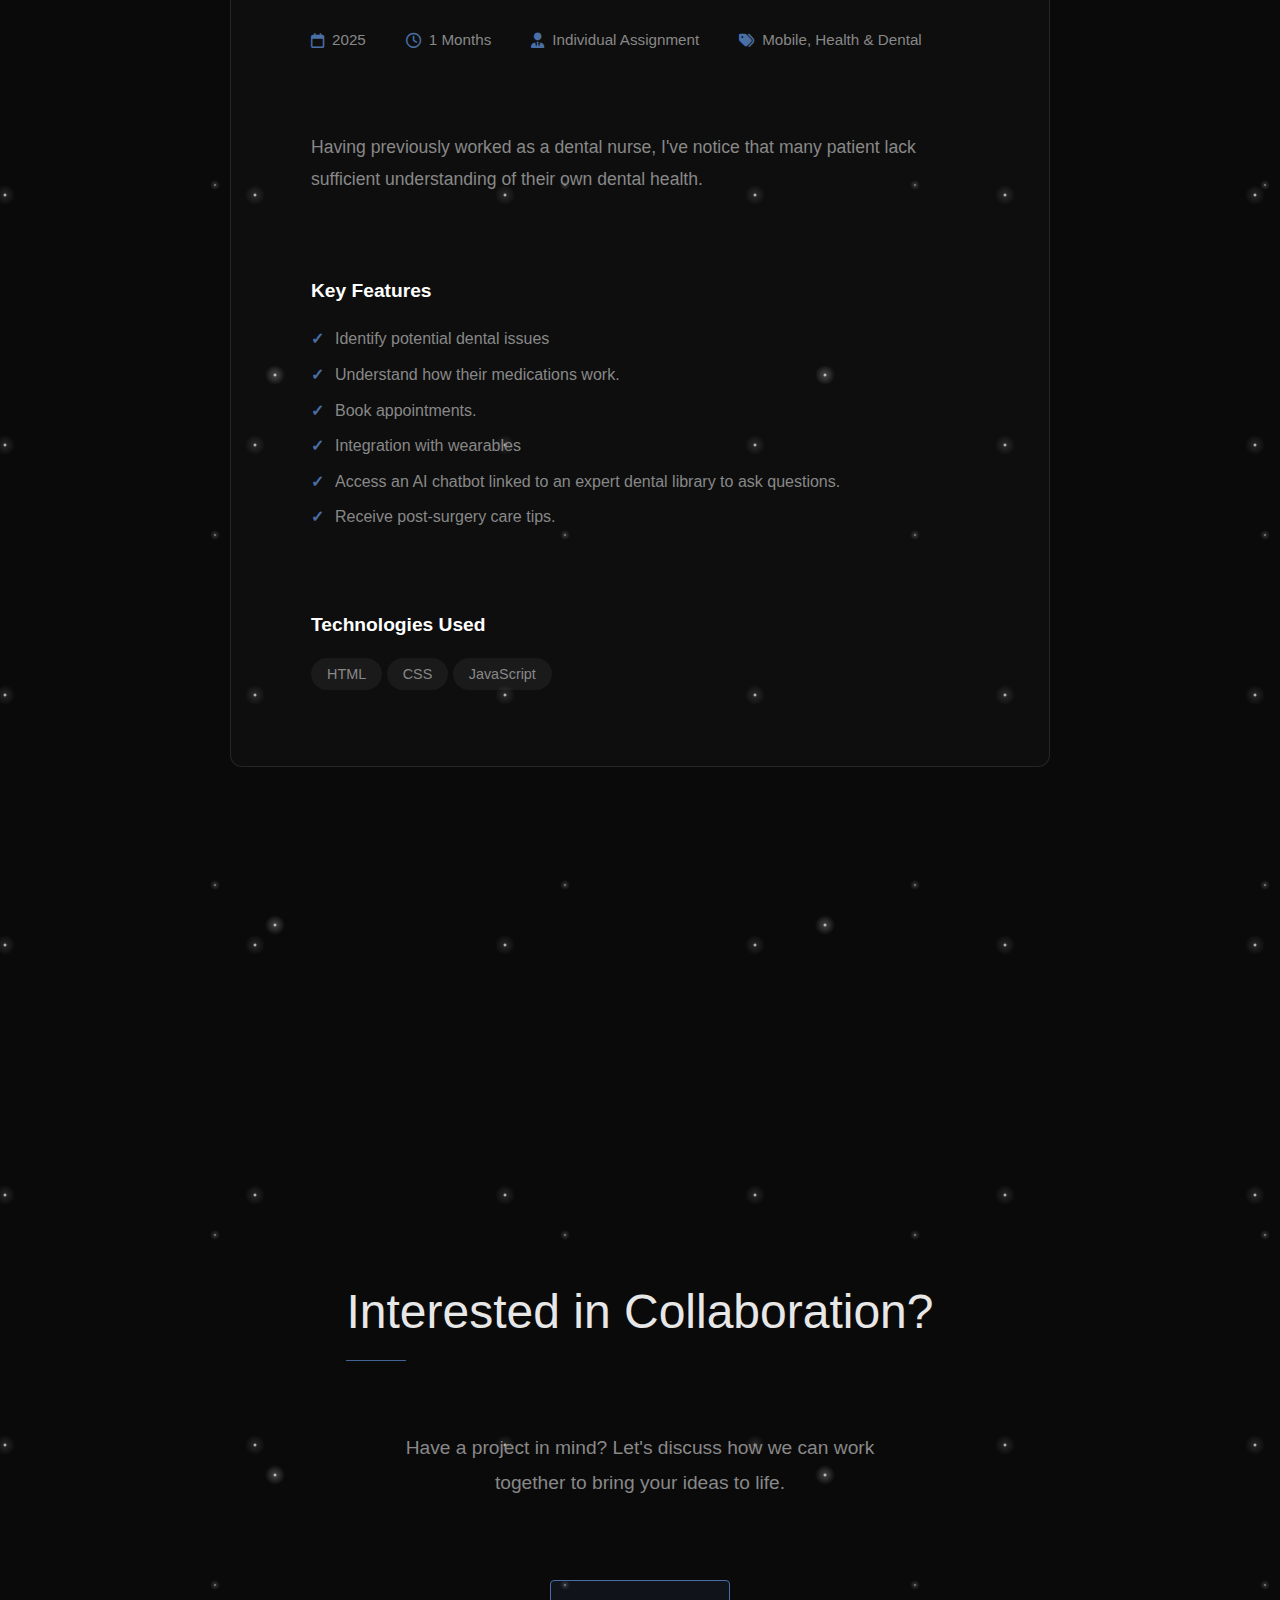
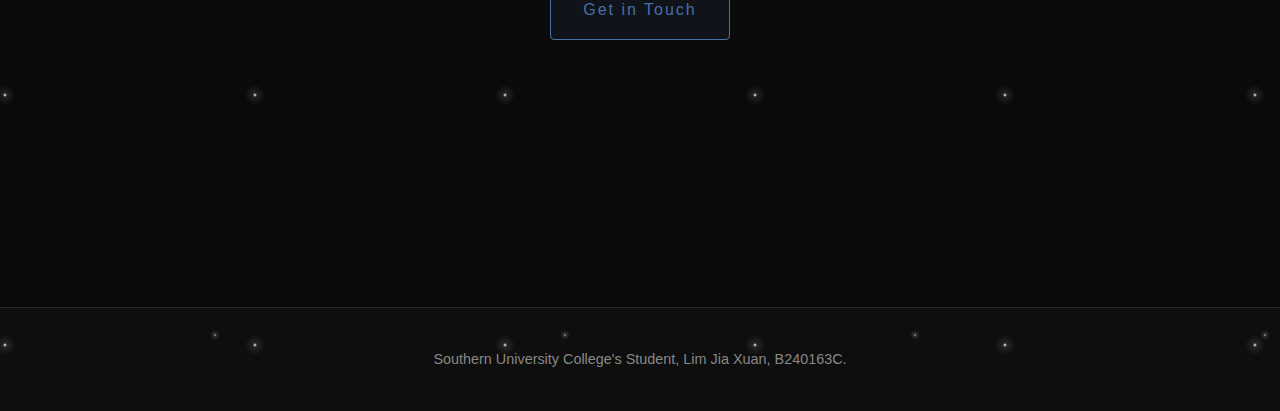
<file: projects.html>
<!DOCTYPE html>
<html lang="en">
<head>
    <meta charset="UTF-8">
    <meta name="viewport" content="width=device-width, initial-scale=1.0">
    <title>Projects - Portfolio</title>
    <link rel="stylesheet" href="style.css">
    <link rel="stylesheet" href="https://cdnjs.cloudflare.com/ajax/libs/font-awesome/6.4.0/css/all.min.css">
</head>
<body>
    <!-- Number Navigation -->
    <aside class="number-navigation">
        <a href="#project1" class="number-nav-item active" data-project="1">1</a>
        <a href="#project2" class="number-nav-item" data-project="2">2</a>
    </aside>

    <!-- Navigation -->
    <nav class="main-navigation">
        <div class="container">
            <ul class="nav-menu">
                <li><a href="index.html">Home</a></li>
                <li><a href="about.html">About</a></li>
                <li><a href="projects.html" class="active">Projects</a></li>
                <li><a href="contact.html">Contact</a></li>
            </ul>
        </div>
    </nav>

    <!-- Main content -->
    <main class="main-content">
        <!-- Hero section -->
        <header class="hero-section full-screen">
            <div class="hero-content">
                <h1 class="hero-title">
                    <span class="line">Project</span>
                    <span class="line">Portfolio</span>
                </h1>
                <p class="hero-subtitle">Detailed Case Studies & Work Samples</p>
            </div>
            <div class="scroll-indicator">
                <span>Scroll</span>
                <div class="arrow"></div>
            </div>
        </header>

        <!-- Projects showcase -->
        <section class="projects-vertical">
            <div class="container">
                <!-- Project 1 -->
                <article id="project1" class="project-vertical-item">
                    <div class="project-gallery" id="gallery1">
                        <div class="gallery-slide active">
                            <img src="my_pet_dog.jpg" alt="First page">
                        </div>
                        <div class="gallery-slide">
                            <img src="game_jump_scare.jpg" alt="Jump Scare Point">
                        </div>
                        <div class="gallery-slide">
                            <img src="game_explore.jpg" alt="Explore">
                        </div>
                    </div>

                    <div class="project-vertical-content">
                        <h2 class="project-title">My Pet Dog</h2>
                        
                        <div class="project-meta">
                            <div class="project-meta-item">
                                <i class="far fa-calendar"></i>
                                <span>2024</span>
                            </div>
                            <div class="project-meta-item">
                                <i class="far fa-clock"></i>
                                <span>2 Months</span>
                            </div>
                            <div class="project-meta-item">
                                <i class="fas fa-user-tie"></i>
                                <span>5 Person Group Project</span>
                            </div>
                            <div class="project-meta-item">
                                <i class="fas fa-tags"></i>
                                <span>3D Horror Game</span>
                            </div>
                        </div>

                        <p class="project-description-detailed">
                            This is a game created using Godot in which players explore the environment
                             and are chased by someone in a maze to escape the house.
                        </p>

                        <div class="project-features">
                            <h4>Key Features</h4>
                            <ul>
                                <li>Exciting and horror game</li>
                                <li>Built with Godot Engine</li>
                                <li>Explore the enviroment and chase in the maze</li>
                                <li>3 Dimensional game</li>
                                <li>Plot development</li>
                            </ul>
                        </div>

                        <div class="tech-stack">
                            <h4>Technologies Used</h4>
                            <div class="skill-tags">
                                <span class="skill-tag">Godot</span>
                            </div>
                        </div>
                    </div>
                </article>

                <!-- Project 2 -->
                <article id="project2" class="project-vertical-item">
                    <div class="project-gallery" id="gallery2">
                        <div class="gallery-slide active">
                            <img src="ai_dental.png" alt="Dashboard">
                        </div>
                        <div class="gallery-slide">
                            <img src="dental_ai_diagnosis.png" alt="Diagnosis Page">
                        </div>
                        <div class="gallery-slide">
                            <img src="dental_health_assessment.png" alt="Health Assessment">
                        </div>
                    </div>

                    <div class="project-vertical-content">
                        <h2 class="project-title">DentAI Assistant</h2>
                        
                        <div class="project-meta">
                            <div class="project-meta-item">
                                <i class="far fa-calendar"></i>
                                <span>2025</span>
                            </div>
                            <div class="project-meta-item">
                                <i class="far fa-clock"></i>
                                <span>1 Months</span>
                            </div>
                            <div class="project-meta-item">
                                <i class="fas fa-user-tie"></i>
                                <span>Individual Assignment</span>
                            </div>
                            <div class="project-meta-item">
                                <i class="fas fa-tags"></i>
                                <span>Mobile, Health & Dental</span>
                            </div>
                        </div>

                        <p class="project-description-detailed">
                            Having previously worked as a dental nurse, I've notice that many patient
                            lack sufficient understanding of their own dental health. 
                        </p>

                        <div class="project-features">
                            <h4>Key Features</h4>
                            <ul>
                                <li>Identify potential dental issues</li>
                                <li>Understand how their medications work.</li>
                                <li>Book appointments.</li>
                                <li>Integration with wearables</li>
                                <li>Access an AI chatbot linked to an expert dental library to ask questions.</li>
                                <li>Receive post-surgery care tips.</li>
                            </ul>
                        </div>

                        <div class="tech-stack">
                            <h4>Technologies Used</h4>
                            <div class="skill-tags">
                                <span class="skill-tag">HTML</span>
                                <span class="skill-tag">CSS</span>
                                <span class="skill-tag">JavaScript</span>
                            </div>
                        </div>
                    </div>
                </article>
            </div>
        </section>

        <!-- Contact CTA -->
        <section class="contact-section full-screen">
            <div class="container">
                <h2 class="section-title">Interested in Collaboration?</h2>
                <p class="contact-text">
                    Have a project in mind? Let's discuss how we can work together to bring your ideas to life.
                </p>
                <a href="contact.html" class="contact-button">
                    Get in Touch
                </a>
            </div>
        </section>
    </main>

    <!-- Footer -->
    <footer class="footer">
        <p>Southern University College's Student, Lim Jia Xuan, B240163C.</p>
    </footer>

    <script>
        document.addEventListener('DOMContentLoaded', function() {
            const numberNavItems = document.querySelectorAll('.number-nav-item');
            const projectItems = document.querySelectorAll('.project-vertical-item');
            
            window.addEventListener('scroll', function() {
                const scrollPos = window.scrollY + 200;
                
                if (scrollPos < projectItems[1].offsetTop) {
                    updateActiveNav('1');
                } else {
                    updateActiveNav('2');
                }
            });
            
            function updateActiveNav(projectNum) {
                numberNavItems.forEach(item => {
                    item.classList.toggle('active', item.getAttribute('data-project') === projectNum);
                });
            }
        });
    </script>
</body>
</html>
</file>
<file: style.css>
:root {
    --bg-color: #0a0a0a;
    --text-color: #ffffff;
    --accent-color: #4a6fa5;
    --secondary-text: #888;
    --card-bg: rgba(255, 255, 255, 0.02);
    --border-color: rgba(255, 255, 255, 0.1);
    --spacing-xl: 120px;
    --spacing-lg: 80px;
    --spacing-md: 40px;
    --spacing-sm: 20px;
    --spacing-xs: 10px;
}

* {
    margin: 0;
    padding: 0;
    box-sizing: border-box;
}

html {
    scroll-behavior: smooth;
}

body {
    font-family: -apple-system, BlinkMacSystemFont, 'Segoe UI', Roboto, Oxygen, Ubuntu, sans-serif;
    background-color: var(--bg-color);
    color: var(--text-color);
    line-height: 1.6;
    overflow-x: hidden;
    background-color: #0a0a0a;
    background-image: 
        radial-gradient(white, rgba(255,255,255,.2) 2px, transparent 10px),
        radial-gradient(white, rgba(255,255,255,.15) 1px, transparent 5px),
        radial-gradient(white, rgba(255,255,255,.1) 2px, transparent 10px);
    background-size: 
        550px 550px, 
        350px 350px, 
        250px 250px;
    background-position: 
        0 0, 
        40px 60px, 
        130px 270px;
    animation: stars 60s linear infinite;
}

@keyframes stars {
    0% {
        background-position: 
            0px 0px, 
            40px 60px, 
            130px 270px;
    }
    100% {
        background-position: 
            -550px 550px, 
            -310px 610px, 
            -120px 820px;
    }
}

/* ========== GENERAL COMPONENTS ========== */

/* Navigation */
.main-navigation {
    position: fixed;
    top: 0;
    width: 100%;
    padding: var(--spacing-sm) 0;
    background-color: rgba(10, 10, 10, 0.95);
    backdrop-filter: blur(10px);
    z-index: 90;
    border-bottom: 1px solid var(--border-color);
}

.main-navigation .container {
    display: flex;
    justify-content: flex-end;
}

.nav-menu {
    display: flex;
    gap: var(--spacing-md);
    list-style: none;
}

.nav-menu a {
    color: var(--text-color);
    text-decoration: none;
    font-size: 0.95rem;
    letter-spacing: 1px;
    transition: color 0.3s ease;
    padding: 8px 0;
    position: relative;
}

.nav-menu a:hover {
    color: var(--accent-color);
}

.nav-menu a.active {
    color: var(--accent-color);
}

.nav-menu a.active::after {
    content: '';
    position: absolute;
    bottom: -2px;
    left: 0;
    width: 100%;
    height: 1px;
    background-color: var(--accent-color);
}

/* Full Screen Sections */
.full-screen {
    min-height: 100vh;
    display: flex;
    flex-direction: column;
    justify-content: center;
    padding: var(--spacing-xl) var(--spacing-md);
}

/* Container */
.container {
    max-width: 1200px;
    margin: 0 auto;
    padding: 0 var(--spacing-md);
}

/* ========== HERO SECTION ========== */
.hero-section {
    position: relative;
}

.hero-content {
    max-width: 800px;
    margin: 0 auto;
    text-align: center;
}

.hero-title {
    font-size: clamp(3rem, 8vw, 6rem);
    font-weight: 300;
    line-height: 1.1;
    margin-bottom: var(--spacing-md);
}

.hero-title .line {
    display: block;
    overflow: hidden;
}

.hero-subtitle {
    font-size: 1.2rem;
    color: var(--secondary-text);
    font-weight: 300;
    letter-spacing: 2px;
    text-transform: uppercase;
    margin-bottom: var(--spacing-md);
}

.scroll-indicator {
    position: absolute;
    bottom: var(--spacing-lg);
    left: 50%;
    transform: translateX(-50%);
    display: flex;
    flex-direction: column;
    align-items: center;
    gap: 10px;
    color: var(--secondary-text);
    font-size: 0.9rem;
    letter-spacing: 2px;
}

.arrow {
    width: 1px;
    height: 40px;
    background-color: var(--secondary-text);
    animation: bounce 2s infinite;
}

@keyframes bounce {
    0%, 20%, 50%, 80%, 100% {
        transform: translateY(0);
    }
    40% {
        transform: translateY(-10px);
    }
    60% {
        transform: translateY(-5px);
    }
}

/* ========== SECTION TITLES ========== */
.section-title {
    font-size: clamp(2rem, 5vw, 3rem);
    font-weight: 300;
    margin-bottom: var(--spacing-lg);
    opacity: 0.9;
    position: relative;
}

.section-title::after {
    content: '';
    position: absolute;
    bottom: -10px;
    left: 0;
    width: 60px;
    height: 1px;
    background-color: var(--accent-color);
}

/* ========== ABOUT SECTION ========== */
.avatar-container {
    margin-bottom: var(--spacing-lg);
    display: flex;
    justify-content: center;
}

.profile-avatar {
    width: 250px;
    height: 250px;
    border-radius: 50%;
    object-fit: cover;
    border: 4px solid var(--accent-color);
    box-shadow: 0 10px 30px rgba(0, 0, 0, 0.3);
    transition: all 0.3s ease;
}

/* About Hero Layout */
.about-hero-container {
    display: flex;
    align-items: center;
    gap: var(--spacing-lg);
    max-width: 1200px;
    margin: 0 auto;
}

.about-avatar {
    margin-bottom: 0;
    flex-shrink: 0;
}

.about-hero-content {
    flex: 1;
}

@media (max-width: 768px) {
    .about-hero-container {
        flex-direction: column;
        text-align: center;
        gap: var(--spacing-md);
    }
    
    .about-avatar .profile-avatar {
        width: 200px;
        height: 200px;
    }
    
    .about-hero-content {
        text-align: center;
    }
}

.about-section {
    background-color: var(--card-bg);
}

.about-content {
    max-width: 800px;
}

.about-text {
    font-size: 1.1rem;
    margin-bottom: var(--spacing-md);
    color: var(--secondary-text);
    line-height: 1.8;
}

/* ========== SKILLS ========== */
.skills {
    display: flex;
    flex-wrap: wrap;
    gap: var(--spacing-xs);
    margin-top: var(--spacing-sm);
}

.skill-tag {
    padding: 8px 16px;
    background-color: rgba(255, 255, 255, 0.05);
    border-radius: 20px;
    font-size: 0.9rem;
    color: var(--secondary-text);
}

/* ========== PROJECTS ========== */
.project-gallery {
    position: relative;
    overflow: hidden;
}

.gallery-slide {
    position: absolute;
    top: 0;
    left: 0;
    width: 100%;
    height: 100%;
    opacity: 0;
    transition: opacity 1s ease-in-out;
}

.gallery-slide.active {
    position: relative;
    opacity: 1;
}

/* Auto-slide animation */
@keyframes slideShow {
    0% { opacity: 1; }
    33.33% { opacity: 1; }
    33.34% { opacity: 0; }
    100% { opacity: 0; }
}

#gallery1 .gallery-slide:nth-child(1),
#gallery2 .gallery-slide:nth-child(1) {
    animation: slideShow 6s infinite;
}

#gallery1 .gallery-slide:nth-child(2),
#gallery2 .gallery-slide:nth-child(2) {
    animation: slideShow 6s infinite 2s;
}

#gallery1 .gallery-slide:nth-child(3),
#gallery2 .gallery-slide:nth-child(3) {
    animation: slideShow 6s infinite 4s; 
}

.projects-section {
    padding: var(--spacing-xl) 0;
}

.projects-grid {
    display: grid;
    grid-template-columns: repeat(auto-fit, minmax(350px, 1fr));
    gap: var(--spacing-lg);
    margin-top: var(--spacing-lg);
}

.project-card {
    opacity: 0.9;
    transition: all 0.3s ease;
    background-color: var(--card-bg);
    border-radius: 8px;
    overflow: hidden;
    border: 1px solid var(--accent-color);
}

.project-image, .skill-image {
    width: 100%;
    height: 400px;
    overflow: hidden;
}

.skill-image {
    width: 800px;
}

.project-image img {
    width: 100%;
    height: 100%;
    object-fit: cover;
    transition: transform 0.5s ease;
}

.project-info {
    padding: var(--spacing-md);
}

.project-title {
    font-size: 1.4rem;
    font-weight: 400;
    margin-bottom: 8px;
}

.project-description {
    color: var(--secondary-text);
    font-size: 1rem;
    line-height: 1.6;
    margin-bottom: var(--spacing-sm);
}

.project-year {
    color: var(--accent-color);
    font-size: 0.9rem;
    font-weight: 500;
}

.project-details {
    padding: 0 var(--spacing-md) var(--spacing-md);
}

.project-tags {
    display: flex;
    flex-wrap: wrap;
    gap: var(--spacing-xs);
    margin: var(--spacing-sm) 0;
}

.project-link {
    display: inline-block;
    color: var(--accent-color);
    text-decoration: none;
    font-size: 0.95rem;
    letter-spacing: 1px;
    transition: color 0.3s ease;
}

.project-link:hover {
    color: var(--text-color);
}

/* ========== SKILLS CONTAINER ========== */
.skills-container {
    display: grid;
    grid-template-columns: repeat(auto-fit, minmax(300px, 1fr));
    gap: var(--spacing-lg);
}

.skills-category {
    padding: var(--spacing-md);
    background-color: var(--card-bg);
    border-radius: 8px;
    border: 1px solid var(--border-color);
}

.skills-category .project-title {
    margin-bottom: var(--spacing-sm);
    color: var(--accent-color);
}

/* ========== EDUCATION ========== */
.education-item, .experience-item {
    padding: var(--spacing-md);
    background-color: var(--card-bg);
    border-radius: 8px;
    border: 1px solid var(--border-color);
    margin-bottom: var(--spacing-md);
    transition: all 0.3s ease;
}

.education-item:hover, .experience-item:hover {
    border-color: var(--accent-color);
}

.interests-photo-bg {
    width: 90%;
    max-width: 1000px;
    height: 400px;
    max-height: 60vh;
    margin: var(--spacing-lg) auto;
    background-size: cover;
    background-position: center center;
    background-repeat: no-repeat;
    border-radius: 8px;
    box-shadow: 0 10px 30px rgba(0, 0, 0, 0.3);
}

@media (max-width: 768px) {
    .interests-photo-bg {
        height: 300px;
        width: 95%;
    }
}

/* ========== CONTACT SECTION ========== */
.contact-section {
    text-align: center;
}

.contact-text {
    font-size: 1.2rem;
    color: var(--secondary-text);
    margin-bottom: var(--spacing-lg);
    max-width: 500px;
    margin-left: auto;
    margin-right: auto;
    line-height: 1.8;
}

.contact-button {
    display: inline-block;
    padding: 16px 32px;
    border: 1px solid var(--accent-color);
    color: var(--accent-color);
    text-decoration: none;
    font-size: 1rem;
    letter-spacing: 2px;
    transition: all 0.3s ease;
    border-radius: 4px;
    background-color: rgba(74, 111, 165, 0.1);
}

.contact-button:hover {
    background-color: var(--accent-color);
    color: var(--bg-color);
    transform: translateY(-2px);
}

/* ========== CONTACT FORM ========== */
.contact-container {
    max-width: 600px;
    margin: 0 auto;
}

.contact-form {
    margin-top: var(--spacing-lg);
}

.form-group {
    margin-bottom: var(--spacing-md);
}

.form-label {
    display: block;
    margin-bottom: 8px;
    color: var(--secondary-text);
    font-size: 0.9rem;
    letter-spacing: 1px;
    text-transform: uppercase;
}

.form-input, .form-textarea, .form-select {
    width: 100%;
    padding: 16px;
    background-color: rgba(255, 255, 255, 0.05);
    border: 1px solid var(--border-color);
    color: var(--text-color);
    font-family: inherit;
    font-size: 1rem;
    transition: all 0.3s ease;
    border-radius: 4px;
}

.form-input:focus, .form-textarea:focus, .form-select:focus {
    outline: none;
    border-color: var(--accent-color);
    background-color: rgba(255, 255, 255, 0.08);
}

.form-textarea {
    min-height: 150px;
    resize: vertical;
}

.form-checkbox {
    display: flex;
    align-items: center;
    gap: 10px;
    margin-bottom: var(--spacing-md);
}

.form-checkbox input {
    width: 18px;
    height: 18px;
    accent-color: var(--accent-color);
}

.form-checkbox label {
    color: var(--secondary-text);
    font-size: 0.9rem;
}

.submit-button {
    display: inline-block;
    padding: 16px 32px;
    background-color: transparent;
    border: 1px solid var(--accent-color);
    color: var(--accent-color);
    text-decoration: none;
    font-size: 1rem;
    letter-spacing: 2px;
    cursor: pointer;
    transition: all 0.3s ease;
    font-family: inherit;
    border-radius: 4px;
    background-color: rgba(74, 111, 165, 0.1);
}

.submit-button:hover {
    background-color: var(--accent-color);
    color: var(--bg-color);
    transform: translateY(-2px);
}

/* ========== CONTACT INFO ========== */
.contact-info {
    display: grid;
    grid-template-columns: repeat(auto-fit, minmax(250px, 1fr));
    gap: var(--spacing-md);
    margin-top: var(--spacing-xl);
}

.info-item {
    padding: var(--spacing-md);
    background-color: var(--card-bg);
    border-radius: 8px;
    border: 1px solid var(--border-color);
    text-align: center;
    transition: all 0.3s ease;
}

.info-item:hover {
    border-color: var(--accent-color);
}

.info-icon {
    font-size: 2rem;
    margin-bottom: var(--spacing-sm);
    color: var(--accent-color);
}

.info-title {
    font-size: 1.2rem;
    margin-bottom: 8px;
    font-weight: 400;
}

.info-text {
    color: var(--secondary-text);
    font-size: 0.95rem;
    line-height: 1.6;
}

/* ========== SOCIAL BUTTONS ========== */
.social-connect {
    text-align: center;
}

.social-buttons {
    display: flex;
    justify-content: center;
    flex-wrap: wrap;
    gap: var(--spacing-sm);
    margin-top: var(--spacing-lg);
}

.social-button {
    display: flex;
    align-items: center;
    gap: 10px;
    padding: 12px 24px;
    border: 1px solid var(--border-color);
    color: var(--text-color);
    text-decoration: none;
    border-radius: 4px;
    transition: all 0.3s ease;
    background-color: var(--card-bg);
}

.social-button:hover {
    border-color: var(--accent-color);
    color: var(--accent-color);
    transform: translateY(-2px);
}

/* ========== FOOTER ========== */
.footer {
    padding: var(--spacing-md);
    text-align: center;
    color: var(--secondary-text);
    font-size: 0.9rem;
    border-top: 1px solid var(--border-color);
    background-color: var(--card-bg);
}

.footer-nav {
    margin-top: var(--spacing-sm);
}

.footer-nav a {
    color: var(--secondary-text);
    text-decoration: none;
    margin: 0 8px;
    transition: color 0.3s ease;
}

.footer-nav a:hover {
    color: var(--accent-color);
}

/* ========== PROJECTS PAGE STYLES ========== */

/* Vertical Layout */
.projects-vertical {
    padding: var(--spacing-xl) 0;
}

.projects-vertical .container {
    max-width: 900px;
}

.project-vertical-item {
    margin-bottom: var(--spacing-xl);
}

/* Image Gallery */
.project-gallery {
    position: relative;
    width: 100%;
    height: 500px;
    overflow: hidden;
    border-radius: 12px;
    margin-bottom: var(--spacing-md);
    background-color: var(--card-bg);
}

.gallery-slide {
    position: absolute;
    top: 0;
    left: 0;
    width: 100%;
    height: 100%;
    opacity: 0;
    transition: opacity 0.5s ease;
    display: flex;
    align-items: center;
    justify-content: center;
}

.gallery-slide.active {
    opacity: 1;
    z-index: 1;
}

.gallery-slide img {
    width: 100%;
    height: 100%;
    object-fit: cover;
}

/* Navigation Arrows */
.gallery-nav {
    position: absolute;
    top: 50%;
    transform: translateY(-50%);
    width: 50px;
    height: 50px;
    background-color: rgba(0, 0, 0, 0.5);
    border: none;
    color: white;
    font-size: 1.5rem;
    cursor: pointer;
    z-index: 2;
    display: flex;
    align-items: center;
    justify-content: center;
    transition: all 0.3s ease;
    border-radius: 50%;
}

.gallery-nav:hover {
    background-color: rgba(74, 111, 165, 0.8);
    transform: translateY(-50%);
}

.gallery-prev {
    left: 20px;
}

.gallery-next {
    right: 20px;
}

/* Image Indicators */
.gallery-indicators {
    position: absolute;
    bottom: 20px;
    left: 0;
    right: 0;
    display: flex;
    justify-content: center;
    gap: 10px;
    z-index: 2;
}

.gallery-indicator {
    width: 12px;
    height: 12px;
    border-radius: 50%;
    background-color: rgba(255, 255, 255, 0.5);
    border: none;
    cursor: pointer;
    transition: all 0.3s ease;
}

.gallery-indicator.active {
    background-color: var(--accent-color);
    transform: scale(1.2);
}

/* Project Content */
.project-vertical-content {
    background-color: var(--card-bg);
    border-radius: 12px;
    padding: var(--spacing-lg);
    border: 1px solid var(--border-color);
}

.project-vertical-content .project-title {
    font-size: 2rem;
    margin-bottom: var(--spacing-sm);
    color: var(--text-color);
}

.project-meta {
    display: flex;
    gap: var(--spacing-md);
    margin-bottom: var(--spacing-lg);
    color: var(--secondary-text);
    font-size: 0.95rem;
}

.project-meta-item {
    display: flex;
    align-items: center;
    gap: 8px;
}

.project-meta-item i {
    color: var(--accent-color);
}

.project-description-detailed {
    font-size: 1.1rem;
    line-height: 1.8;
    color: var(--secondary-text);
    margin-bottom: var(--spacing-lg);
}

.project-features {
    margin-bottom: var(--spacing-lg);
}

.project-features h4 {
    font-size: 1.2rem;
    margin-bottom: var(--spacing-sm);
    color: var(--text-color);
}

.project-features ul {
    list-style: none;
    padding-left: 0;
}

.project-features li {
    margin-bottom: 10px;
    padding-left: 24px;
    position: relative;
    color: var(--secondary-text);
}

.project-features li:before {
    content: '✓';
    position: absolute;
    left: 0;
    color: var(--accent-color);
    font-weight: bold;
}

/* Tech Stack */
.tech-stack {
    margin-top: var(--spacing-lg);
}

.tech-stack h4 {
    font-size: 1.2rem;
    margin-bottom: var(--spacing-sm);
    color: var(--text-color);
}

/* Number Navigation Sidebar */
.number-navigation {
    position: fixed;
    left: var(--spacing-sm);
    top: 50%;
    transform: translateY(-50%);
    z-index: 100;
    display: flex;
    flex-direction: column;
    gap: var(--spacing-sm);
    align-items: center;
}

.number-nav-item {
    width: 40px;
    height: 40px;
    display: flex;
    align-items: center;
    justify-content: center;
    background-color: rgba(255, 255, 255, 0.05);
    border-radius: 50%;
    color: var(--text-color);
    text-decoration: none;
    font-size: 1rem;
    font-weight: 500;
    transition: all 0.3s ease;
    border: 1px solid transparent;
}

.number-nav-item:hover {
    background-color: rgba(74, 111, 165, 0.1);
    color: var(--accent-color);
}

.number-nav-item.active {
    background-color: var(--accent-color);
    color: var(--bg-color);
    border-color: var(--accent-color);
}

/* ========== RESPONSIVE DESIGN ========== */
@media (max-width: 1024px) {
    :root {
        --spacing-xl: 100px;
        --spacing-lg: 60px;
        --spacing-md: 30px;
        --spacing-sm: 16px;
    }
}

@media (max-width: 768px) {
    :root {
        --spacing-xl: 80px;
        --spacing-lg: 50px;
        --spacing-md: 24px;
        --spacing-sm: 12px;
    }
    
    .main-navigation {
        padding: var(--spacing-sm);
    }
    
    .nav-menu {
        gap: var(--spacing-sm);
        justify-content: center;
    }
    
    .nav-menu a {
        font-size: 0.85rem;
    }
    
    .hero-title {
        font-size: clamp(2.5rem, 10vw, 4rem);
    }
    
    .full-screen {
        padding: var(--spacing-lg) var(--spacing-sm);
    }
    
    .projects-grid {
        grid-template-columns: 1fr;
    }
    
    .contact-info {
        grid-template-columns: 1fr;
    }
    
    .skills-container {
        grid-template-columns: 1fr;
    }
    
    .social-buttons {
        flex-direction: column;
        align-items: center;
    }
    
    .social-button {
        width: 100%;
        max-width: 250px;
        justify-content: center;
    }
    
    .number-navigation {
        display: none;
    }
    
    .project-gallery {
        height: 350px;
    }
    
    .gallery-nav {
        width: 40px;
        height: 40px;
        font-size: 1.2rem;
    }
    
    .project-vertical-content {
        padding: var(--spacing-md);
    }
    
    .project-vertical-content .project-title {
        font-size: 1.6rem;
    }
    
    .project-meta {
        flex-direction: column;
        gap: var(--spacing-sm);
    }
}

@media (max-width: 480px) {
    .hero-title {
        font-size: clamp(2rem, 8vw, 3rem);
    }
    
    .section-title {
        font-size: clamp(1.5rem, 6vw, 2.5rem);
    }
    
    .project-gallery {
        height: 250px;
    }
    
    .gallery-nav {
        width: 35px;
        height: 35px;
        font-size: 1rem;
    }
    
    .project-links {
        flex-direction: column;
    }
    
    .project-link-btn {
        justify-content: center;
    }
}
</file>
